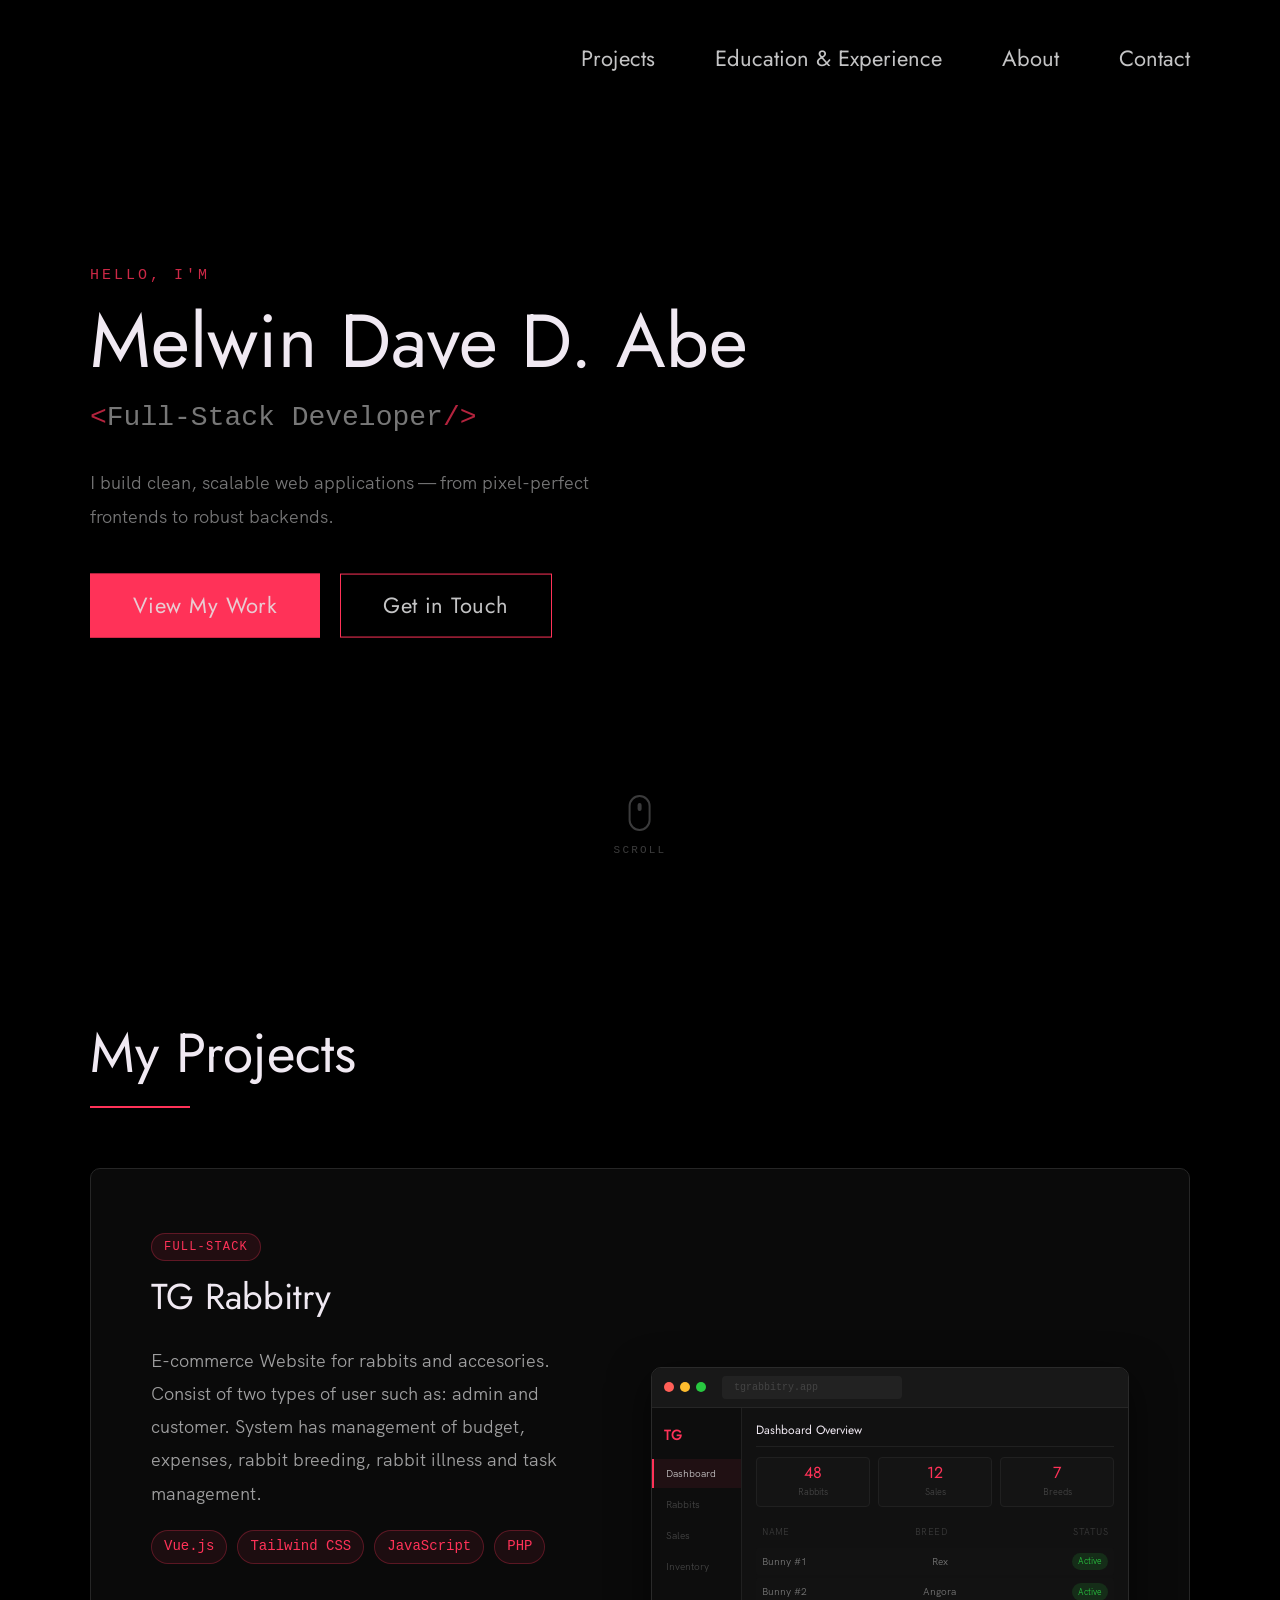
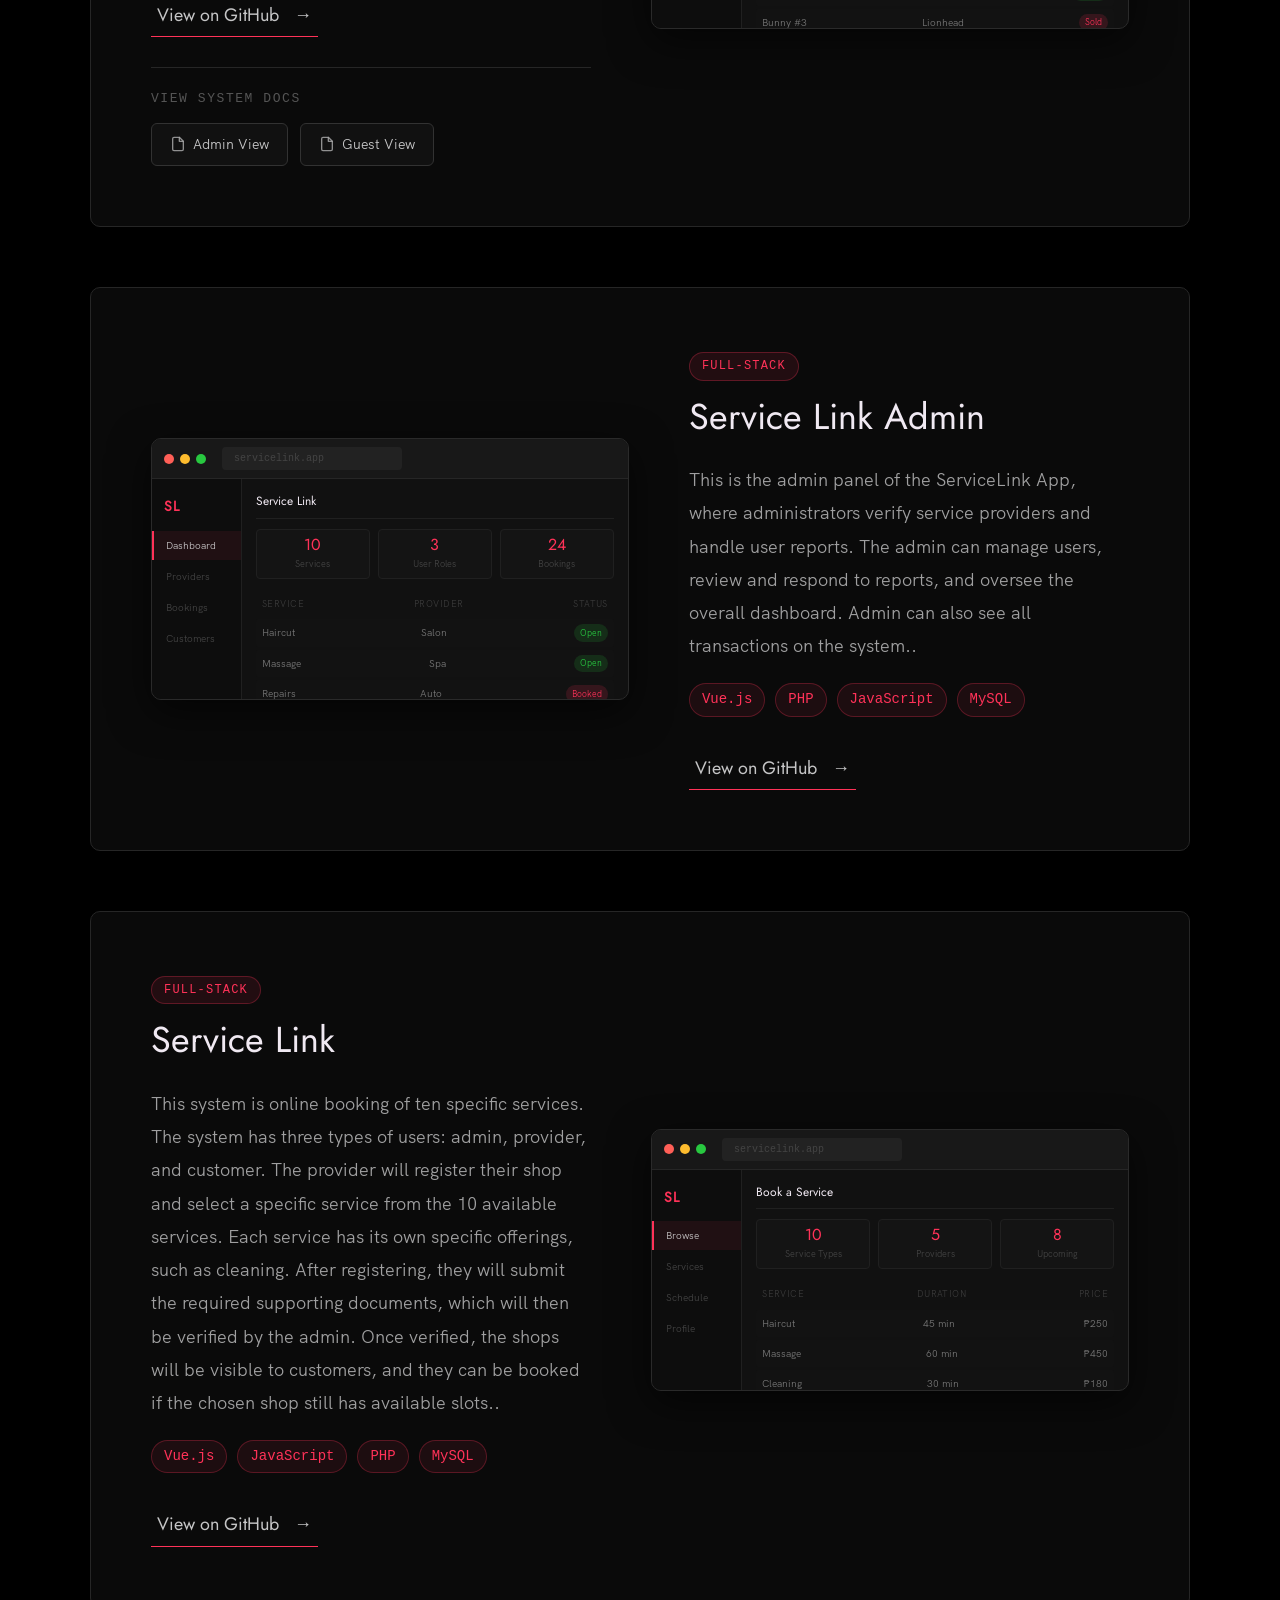
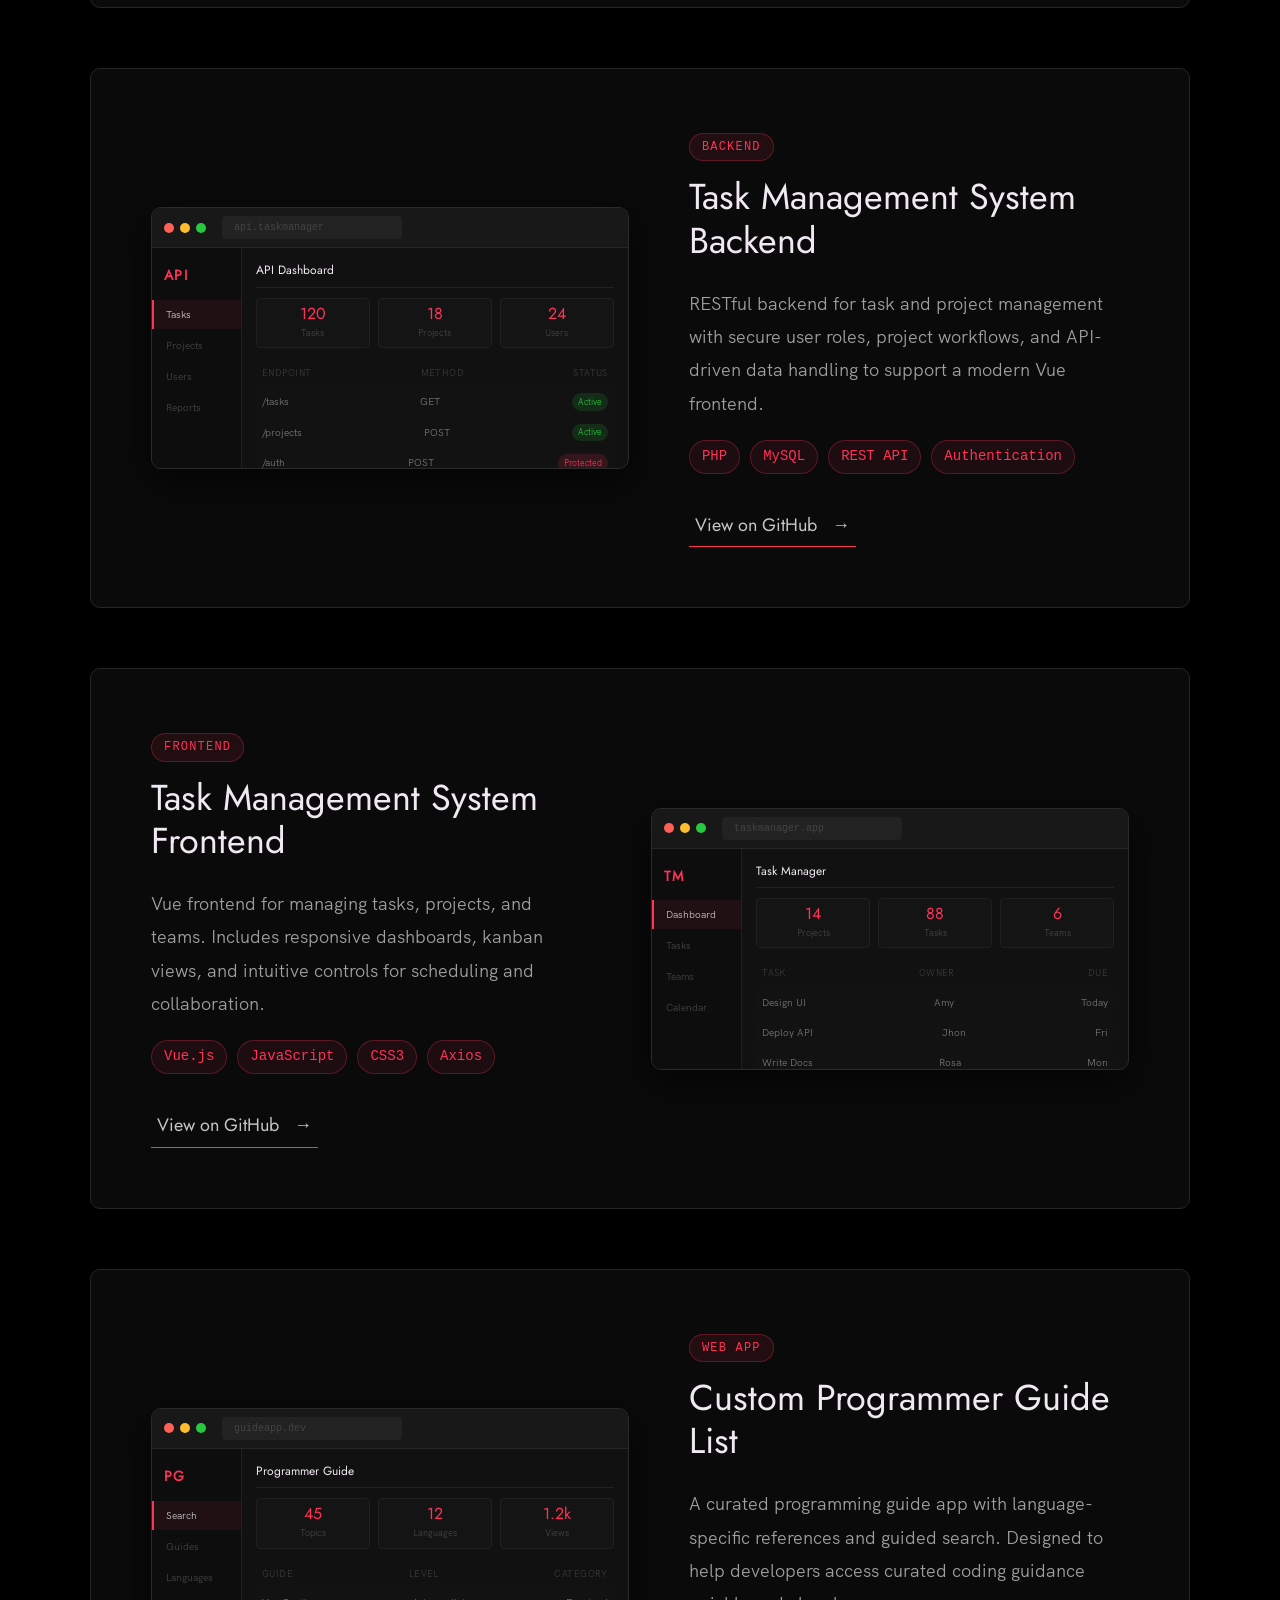
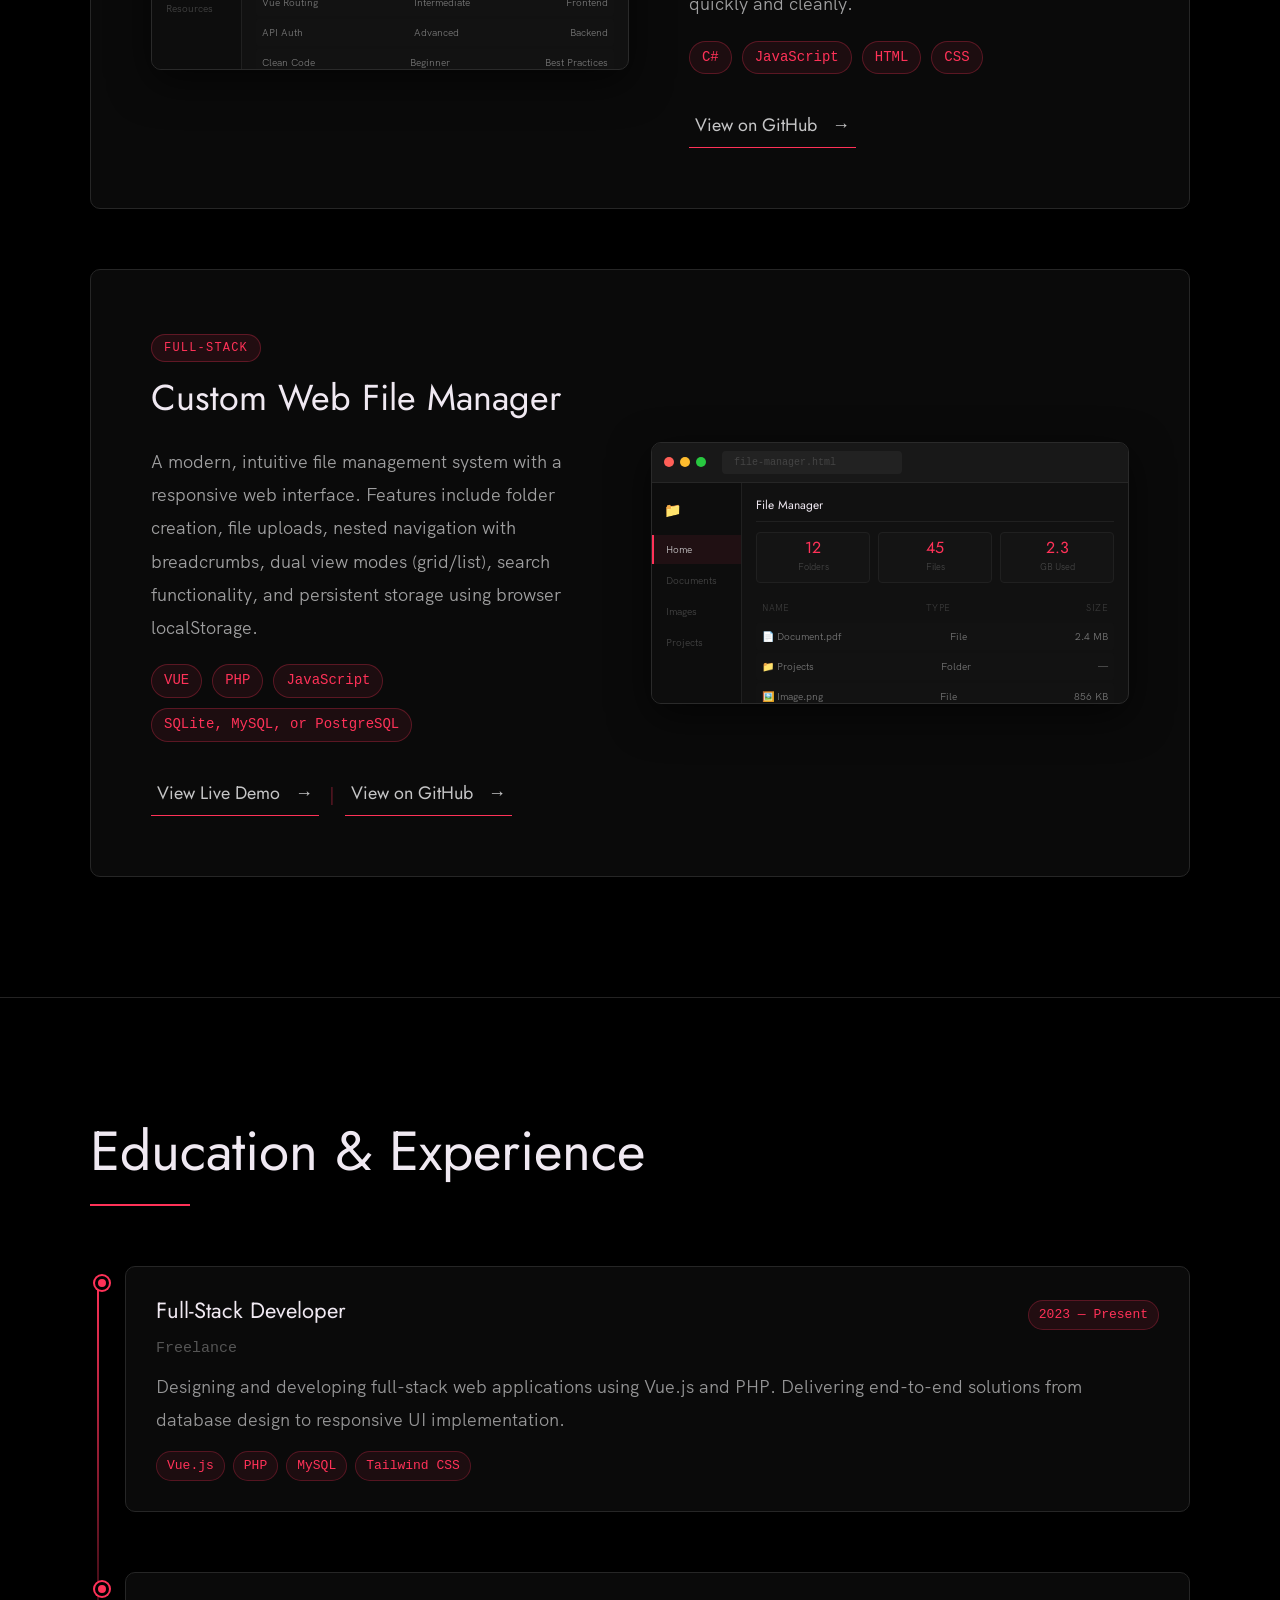
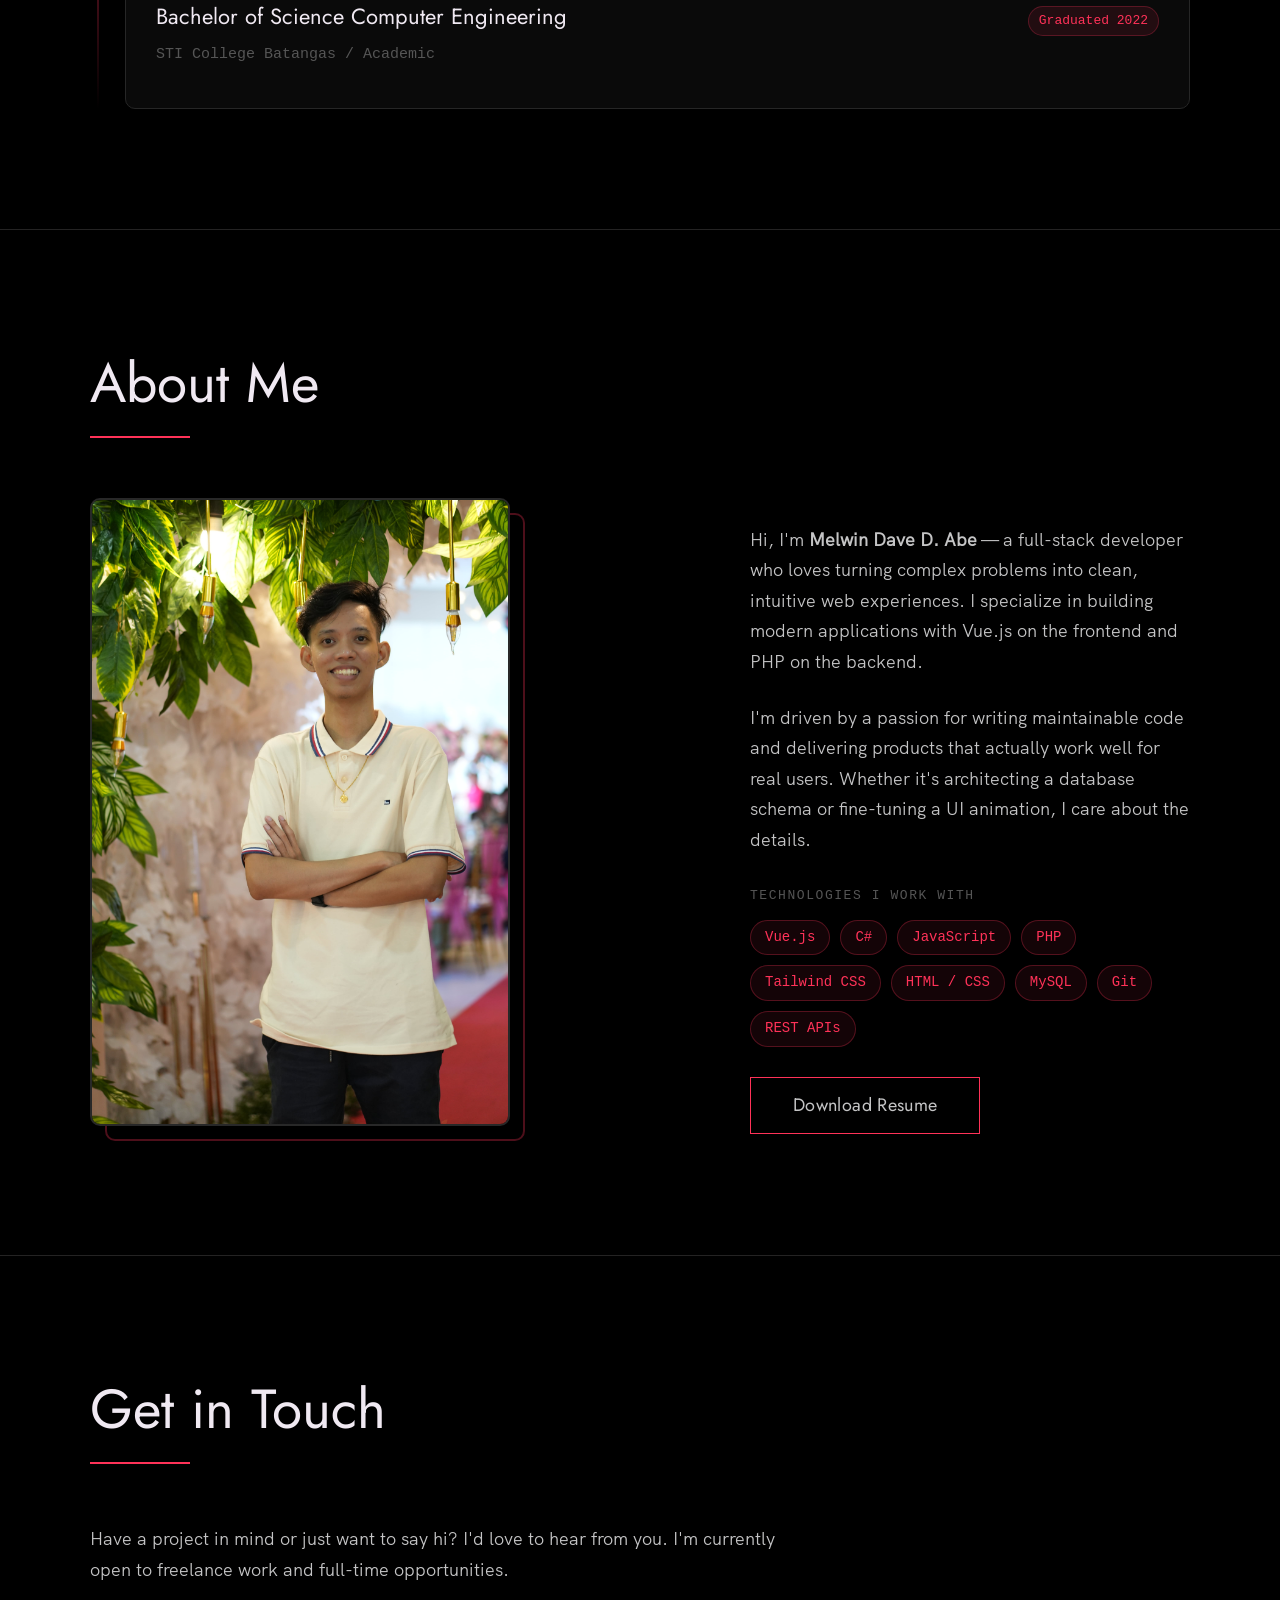
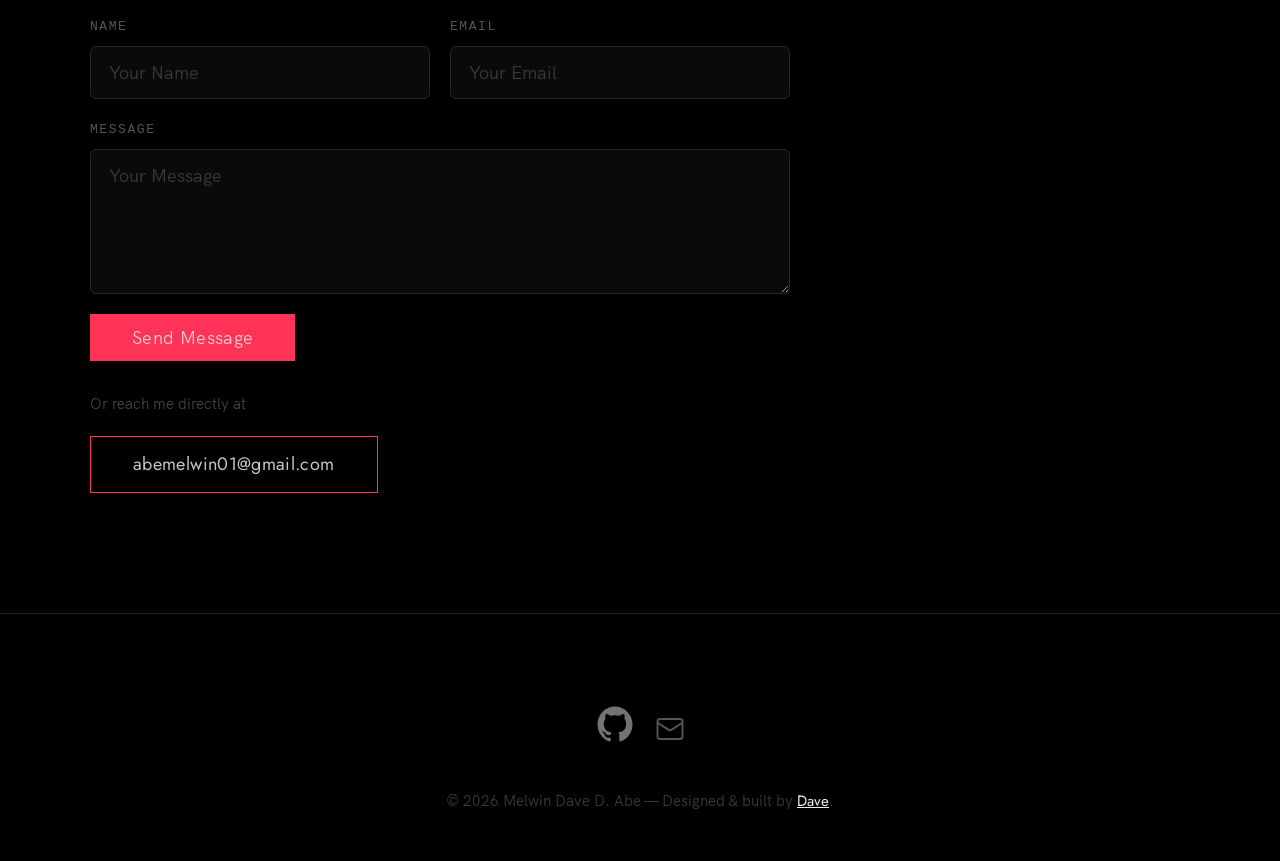
<file: index.html>
<!DOCTYPE html>
<html lang="en">

<head>
  <meta charset="UTF-8" />
  <meta name="viewport" content="width=device-width, initial-scale=1.0" />

  <title>Melwin Dave D. Abe | Full-Stack Developer</title>

  <meta name="description" content="Melwin Dave D. Abe — Full-stack developer specializing in Vue.js, PHP, and modern web technologies. Building clean, scalable web applications." />
  <meta name="keywords" content="Melwin Dave Abe, Full Stack Developer, Vue.js Developer, PHP Developer, Web Developer, JavaScript, Tailwind CSS" />

  <!-- Open Graph -->
  <meta property="og:type" content="website" />
  <meta property="og:title" content="Melwin Dave D. Abe | Full-Stack Developer" />
  <meta property="og:description" content="Full-stack developer specializing in Vue.js, PHP, and modern web technologies." />
  <meta property="og:image" content="./images/abe.jpg" />

  <!-- Twitter -->
  <meta property="twitter:card" content="summary_large_image" />
  <meta property="twitter:title" content="Melwin Dave D. Abe | Full-Stack Developer" />
  <meta property="twitter:description" content="Full-stack developer specializing in Vue.js, PHP, and modern web technologies." />

  <link rel="stylesheet" href="index.css" />
</head>

<body>

  <!-- ***** Header ***** -->

  <header class="header" role="banner" id="top">
    <canvas id="matrix-canvas"></canvas>

    <div class="row">
      <nav class="nav" role="navigation">
        <div class="nav__logo"></div>
        <ul class="nav__items">
          <li class="nav__item"><a href="#work"       class="nav__link">Projects</a></li>
          <li class="nav__item"><a href="#experience" class="nav__link">Education & Experience</a></li>
          <li class="nav__item"><a href="#about"      class="nav__link">About</a></li>
          <li class="nav__item"><a href="#contact"    class="nav__link">Contact</a></li>
        </ul>
      </nav>
    </div>

    <div class="header__text-box row">
      <div class="header__text">
        <p class="header__greeting">Hello, I'm</p>
        <h1 class="heading-primary">
          <span>Melwin Dave D. Abe</span>
        </h1>
        <p class="header__role"><span class="header__role-bracket">&lt;</span>Full-Stack Developer<span class="header__role-bracket">/&gt;</span></p>
        <p class="header__tagline">I build clean, scalable web applications — from pixel-perfect frontends to robust backends.</p>
        <div class="header__cta">
          <a href="#work"    class="btn btn--pink">View My Work</a>
          <a href="#contact" class="btn">Get in Touch</a>
        </div>
      </div>
    </div>

    <div class="header__scroll" aria-hidden="true">
      <div class="header__scroll-mouse"><div class="header__scroll-wheel"></div></div>
      <span class="header__scroll-label">Scroll</span>
    </div>
  </header>

  <main role="main">

    <!-- ***** Work ***** -->

    <section class="work" id="work">
      <div class="row">
        <h2>My Projects</h2>
        <div class="work__boxes">

          <!-- Project 1 -->
          <div class="work__box fade-in">
            <div class="work__text">
              <span class="work__tag">Full-Stack</span>
              <h3>TG Rabbitry</h3>
              <p class="work__desc">E-commerce Website for rabbits and accesories. Consist of two types of user such as: admin and customer. System has management of budget, expenses, rabbit breeding, rabbit illness and task management. </p>
              <ul class="work__list">
                <li>Vue.js</li>
                <li>Tailwind CSS</li>
                <li>JavaScript</li>
                <li>PHP</li>
              </ul>
              <div class="work__links">
                <a href="https://github.com/Grimxs/TGRabbitry" target="_blank" rel="noopener noreferrer" class="link__text">
                  View on GitHub <span>&rarr;</span>
                </a>
              </div>
              <div class="work__docs">
                <p class="work__docs-label">View System Docs</p>
                <div class="work__docs-btns">
                  <a href="Admin.pdf" target="_blank" rel="noopener noreferrer" class="work__doc-btn">
                    <svg xmlns="http://www.w3.org/2000/svg" width="16" height="16" viewBox="0 0 24 24" fill="none" stroke="currentColor" stroke-width="2" stroke-linecap="round" stroke-linejoin="round" aria-hidden="true"><path d="M14 2H6a2 2 0 0 0-2 2v16a2 2 0 0 0 2 2h12a2 2 0 0 0 2-2V8z"/><polyline points="14 2 14 8 20 8"/></svg>
                    Admin View
                  </a>
                  <a href="Guest Profiling.pdf" target="_blank" rel="noopener noreferrer" class="work__doc-btn">
                    <svg xmlns="http://www.w3.org/2000/svg" width="16" height="16" viewBox="0 0 24 24" fill="none" stroke="currentColor" stroke-width="2" stroke-linecap="round" stroke-linejoin="round" aria-hidden="true"><path d="M14 2H6a2 2 0 0 0-2 2v16a2 2 0 0 0 2 2h12a2 2 0 0 0 2-2V8z"/><polyline points="14 2 14 8 20 8"/></svg>
                    Guest View
                  </a>
                </div>
              </div>
            </div>
            <div class="work__image-box">
              <div class="mockup-browser">
                <div class="mockup-browser__bar">
                  <span class="mockup-browser__dot mockup-browser__dot--red"></span>
                  <span class="mockup-browser__dot mockup-browser__dot--yellow"></span>
                  <span class="mockup-browser__dot mockup-browser__dot--green"></span>
                  <div class="mockup-browser__url">tgrabbitry.app</div>
                </div>
                <div class="mockup-browser__screen">
                  <div class="mockup-sidebar">
                    <div class="mockup-sidebar__logo">TG</div>
                    <div class="mockup-sidebar__item mockup-sidebar__item--active">Dashboard</div>
                    <div class="mockup-sidebar__item">Rabbits</div>
                    <div class="mockup-sidebar__item">Sales</div>
                    <div class="mockup-sidebar__item">Inventory</div>
                  </div>
                  <div class="mockup-content">
                    <div class="mockup-content__header">Dashboard Overview</div>
                    <div class="mockup-stats">
                      <div class="mockup-stat"><div class="mockup-stat__num">48</div><div class="mockup-stat__label">Rabbits</div></div>
                      <div class="mockup-stat"><div class="mockup-stat__num">12</div><div class="mockup-stat__label">Sales</div></div>
                      <div class="mockup-stat"><div class="mockup-stat__num">7</div><div class="mockup-stat__label">Breeds</div></div>
                    </div>
                    <div class="mockup-table">
                      <div class="mockup-table__row mockup-table__row--head"><span>Name</span><span>Breed</span><span>Status</span></div>
                      <div class="mockup-table__row"><span>Bunny #1</span><span>Rex</span><span class="mockup-badge mockup-badge--green">Active</span></div>
                      <div class="mockup-table__row"><span>Bunny #2</span><span>Angora</span><span class="mockup-badge mockup-badge--green">Active</span></div>
                      <div class="mockup-table__row"><span>Bunny #3</span><span>Lionhead</span><span class="mockup-badge mockup-badge--pink">Sold</span></div>
                    </div>
                  </div>
                </div>
              </div>
            </div>
          </div>

          <!-- Project 2 -->
          <div class="work__box work__box--reverse fade-in">
            <div class="work__text">
              <span class="work__tag">Full-Stack</span>
              <h3>Service Link Admin</h3>
              <p class="work__desc">This is the admin panel of the ServiceLink App, where administrators verify service providers and handle user reports. The admin can manage users, review and respond to reports, and oversee the overall dashboard. Admin can also see all transactions on the system..</p>
              <ul class="work__list">
                <li>Vue.js</li>
                <li>PHP</li>
                <li>JavaScript</li>
                <li>MySQL</li>
              </ul>
              <div class="work__links">
                <a href="https://github.com/melwindaveabe/Service-Link-Admin-01" target="_blank" rel="noopener noreferrer" class="link__text">
                  View on GitHub <span>&rarr;</span>
                </a>
              </div>
            </div>
            <div class="work__image-box">
              <div class="mockup-browser">
                <div class="mockup-browser__bar">
                  <span class="mockup-browser__dot mockup-browser__dot--red"></span>
                  <span class="mockup-browser__dot mockup-browser__dot--yellow"></span>
                  <span class="mockup-browser__dot mockup-browser__dot--green"></span>
                  <div class="mockup-browser__url">servicelink.app</div>
                </div>
                <div class="mockup-browser__screen">
                  <div class="mockup-sidebar">
                    <div class="mockup-sidebar__logo">SL</div>
                    <div class="mockup-sidebar__item mockup-sidebar__item--active">Dashboard</div>
                    <div class="mockup-sidebar__item">Providers</div>
                    <div class="mockup-sidebar__item">Bookings</div>
                    <div class="mockup-sidebar__item">Customers</div>
                  </div>
                  <div class="mockup-content">
                    <div class="mockup-content__header">Service Link</div>
                    <div class="mockup-stats">
                      <div class="mockup-stat"><div class="mockup-stat__num">10</div><div class="mockup-stat__label">Services</div></div>
                      <div class="mockup-stat"><div class="mockup-stat__num">3</div><div class="mockup-stat__label">User Roles</div></div>
                      <div class="mockup-stat"><div class="mockup-stat__num">24</div><div class="mockup-stat__label">Bookings</div></div>
                    </div>
                    <div class="mockup-table">
                      <div class="mockup-table__row mockup-table__row--head"><span>Service</span><span>Provider</span><span>Status</span></div>
                      <div class="mockup-table__row"><span>Haircut</span><span>Salon</span><span class="mockup-badge mockup-badge--green">Open</span></div>
                      <div class="mockup-table__row"><span>Massage</span><span>Spa</span><span class="mockup-badge mockup-badge--green">Open</span></div>
                      <div class="mockup-table__row"><span>Repairs</span><span>Auto</span><span class="mockup-badge mockup-badge--pink">Booked</span></div>
                    </div>
                  </div>
                </div>
              </div>
            </div>
          </div>

          <!-- Project 3 -->
          <div class="work__box fade-in">
            <div class="work__text">
              <span class="work__tag">Full-Stack</span>
              <h3>Service Link</h3>
              <p class="work__desc">This system is online booking of ten specific services. The system has three types of users: admin, provider, and customer. The provider will register their shop and select a specific service from the 10 available services. Each service has its own specific offerings, such as cleaning. After registering, they will submit the required supporting documents, which will then be verified by the admin. Once verified, the shops will be visible to customers, and they can be booked if the chosen shop still has available slots..</p>
              <ul class="work__list">
                <li>Vue.js</li>
                <li>JavaScript</li>
                <li>PHP</li>
                <li>MySQL</li>
              </ul>
              <div class="work__links">
                <a href="https://github.com/melwindaveabe/servicelink" target="_blank" rel="noopener noreferrer" class="link__text">
                  View on GitHub <span>&rarr;</span>
                </a>
              </div>
            </div>
            <div class="work__image-box">
              <div class="mockup-browser">
                <div class="mockup-browser__bar">
                  <span class="mockup-browser__dot mockup-browser__dot--red"></span>
                  <span class="mockup-browser__dot mockup-browser__dot--yellow"></span>
                  <span class="mockup-browser__dot mockup-browser__dot--green"></span>
                  <div class="mockup-browser__url">servicelink.app</div>
                </div>
                <div class="mockup-browser__screen">
                  <div class="mockup-sidebar">
                    <div class="mockup-sidebar__logo">SL</div>
                    <div class="mockup-sidebar__item mockup-sidebar__item--active">Browse</div>
                    <div class="mockup-sidebar__item">Services</div>
                    <div class="mockup-sidebar__item">Schedule</div>
                    <div class="mockup-sidebar__item">Profile</div>
                  </div>
                  <div class="mockup-content">
                    <div class="mockup-content__header">Book a Service</div>
                    <div class="mockup-stats">
                      <div class="mockup-stat"><div class="mockup-stat__num">10</div><div class="mockup-stat__label">Service Types</div></div>
                      <div class="mockup-stat"><div class="mockup-stat__num">5</div><div class="mockup-stat__label">Providers</div></div>
                      <div class="mockup-stat"><div class="mockup-stat__num">8</div><div class="mockup-stat__label">Upcoming</div></div>
                    </div>
                    <div class="mockup-table">
                      <div class="mockup-table__row mockup-table__row--head"><span>Service</span><span>Duration</span><span>Price</span></div>
                      <div class="mockup-table__row"><span>Haircut</span><span>45 min</span><span>₱250</span></div>
                      <div class="mockup-table__row"><span>Massage</span><span>60 min</span><span>₱450</span></div>
                      <div class="mockup-table__row"><span>Cleaning</span><span>30 min</span><span>₱180</span></div>
                    </div>
                  </div>
                </div>
              </div>
            </div>
          </div>

          <div class="work__box work__box--reverse fade-in">
            <div class="work__text">
              <span class="work__tag">Backend</span>
              <h3>Task Management System Backend</h3>
              <p class="work__desc">RESTful backend for task and project management with secure user roles, project workflows, and API-driven data handling to support a modern Vue frontend.</p>
              <ul class="work__list">
                <li>PHP</li>
                <li>MySQL</li>
                <li>REST API</li>
                <li>Authentication</li>
              </ul>
              <div class="work__links">
                <a href="https://github.com/melwindaveabe/task-management-system-backend" target="_blank" rel="noopener noreferrer" class="link__text">
                  View on GitHub <span>&rarr;</span>
                </a>
              </div>
            </div>
            <div class="work__image-box">
              <div class="mockup-browser">
                <div class="mockup-browser__bar">
                  <span class="mockup-browser__dot mockup-browser__dot--red"></span>
                  <span class="mockup-browser__dot mockup-browser__dot--yellow"></span>
                  <span class="mockup-browser__dot mockup-browser__dot--green"></span>
                  <div class="mockup-browser__url">api.taskmanager</div>
                </div>
                <div class="mockup-browser__screen">
                  <div class="mockup-sidebar">
                    <div class="mockup-sidebar__logo">API</div>
                    <div class="mockup-sidebar__item mockup-sidebar__item--active">Tasks</div>
                    <div class="mockup-sidebar__item">Projects</div>
                    <div class="mockup-sidebar__item">Users</div>
                    <div class="mockup-sidebar__item">Reports</div>
                  </div>
                  <div class="mockup-content">
                    <div class="mockup-content__header">API Dashboard</div>
                    <div class="mockup-stats">
                      <div class="mockup-stat"><div class="mockup-stat__num">120</div><div class="mockup-stat__label">Tasks</div></div>
                      <div class="mockup-stat"><div class="mockup-stat__num">18</div><div class="mockup-stat__label">Projects</div></div>
                      <div class="mockup-stat"><div class="mockup-stat__num">24</div><div class="mockup-stat__label">Users</div></div>
                    </div>
                    <div class="mockup-table">
                      <div class="mockup-table__row mockup-table__row--head"><span>Endpoint</span><span>Method</span><span>Status</span></div>
                      <div class="mockup-table__row"><span>/tasks</span><span>GET</span><span class="mockup-badge mockup-badge--green">Active</span></div>
                      <div class="mockup-table__row"><span>/projects</span><span>POST</span><span class="mockup-badge mockup-badge--green">Active</span></div>
                      <div class="mockup-table__row"><span>/auth</span><span>POST</span><span class="mockup-badge mockup-badge--pink">Protected</span></div>
                    </div>
                  </div>
                </div>
              </div>
            </div>
          </div>

          <div class="work__box fade-in">
            <div class="work__text">
              <span class="work__tag">Frontend</span>
              <h3>Task Management System Frontend</h3>
              <p class="work__desc">Vue frontend for managing tasks, projects, and teams. Includes responsive dashboards, kanban views, and intuitive controls for scheduling and collaboration.</p>
              <ul class="work__list">
                <li>Vue.js</li>
                <li>JavaScript</li>
                <li>CSS3</li>
                <li>Axios</li>
              </ul>
              <div class="work__links">
                <a href="https://github.com/melwindaveabe/task-management-system-frontend" target="_blank" rel="noopener noreferrer" class="link__text">
                  View on GitHub <span>&rarr;</span>
                </a>
              </div>
            </div>
            <div class="work__image-box">
              <div class="mockup-browser">
                <div class="mockup-browser__bar">
                  <span class="mockup-browser__dot mockup-browser__dot--red"></span>
                  <span class="mockup-browser__dot mockup-browser__dot--yellow"></span>
                  <span class="mockup-browser__dot mockup-browser__dot--green"></span>
                  <div class="mockup-browser__url">taskmanager.app</div>
                </div>
                <div class="mockup-browser__screen">
                  <div class="mockup-sidebar">
                    <div class="mockup-sidebar__logo">TM</div>
                    <div class="mockup-sidebar__item mockup-sidebar__item--active">Dashboard</div>
                    <div class="mockup-sidebar__item">Tasks</div>
                    <div class="mockup-sidebar__item">Teams</div>
                    <div class="mockup-sidebar__item">Calendar</div>
                  </div>
                  <div class="mockup-content">
                    <div class="mockup-content__header">Task Manager</div>
                    <div class="mockup-stats">
                      <div class="mockup-stat"><div class="mockup-stat__num">14</div><div class="mockup-stat__label">Projects</div></div>
                      <div class="mockup-stat"><div class="mockup-stat__num">88</div><div class="mockup-stat__label">Tasks</div></div>
                      <div class="mockup-stat"><div class="mockup-stat__num">6</div><div class="mockup-stat__label">Teams</div></div>
                    </div>
                    <div class="mockup-table">
                      <div class="mockup-table__row mockup-table__row--head"><span>Task</span><span>Owner</span><span>Due</span></div>
                      <div class="mockup-table__row"><span>Design UI</span><span>Amy</span><span>Today</span></div>
                      <div class="mockup-table__row"><span>Deploy API</span><span>Jhon</span><span>Fri</span></div>
                      <div class="mockup-table__row"><span>Write Docs</span><span>Rosa</span><span>Mon</span></div>
                    </div>
                  </div>
                </div>
              </div>
            </div>
          </div>

          <div class="work__box work__box--reverse fade-in">
            <div class="work__text">
              <span class="work__tag">Web App</span>
              <h3>Custom Programmer Guide List</h3>
              <p class="work__desc">A curated programming guide app with language-specific references and guided search. Designed to help developers access curated coding guidance quickly and cleanly.</p>
              <ul class="work__list">
                <li>C#</li>
                <li>JavaScript</li>
                <li>HTML</li>
                <li>CSS</li>
              </ul>
              <div class="work__links">
                <a href="https://github.com/melwindaveabe/custom-programmer-guide-list" target="_blank" rel="noopener noreferrer" class="link__text">
                  View on GitHub <span>&rarr;</span>
                </a>
              </div>
            </div>
            <div class="work__image-box">
              <div class="mockup-browser">
                <div class="mockup-browser__bar">
                  <span class="mockup-browser__dot mockup-browser__dot--red"></span>
                  <span class="mockup-browser__dot mockup-browser__dot--yellow"></span>
                  <span class="mockup-browser__dot mockup-browser__dot--green"></span>
                  <div class="mockup-browser__url">guideapp.dev</div>
                </div>
                <div class="mockup-browser__screen">
                  <div class="mockup-sidebar">
                    <div class="mockup-sidebar__logo">PG</div>
                    <div class="mockup-sidebar__item mockup-sidebar__item--active">Search</div>
                    <div class="mockup-sidebar__item">Guides</div>
                    <div class="mockup-sidebar__item">Languages</div>
                    <div class="mockup-sidebar__item">Resources</div>
                  </div>
                  <div class="mockup-content">
                    <div class="mockup-content__header">Programmer Guide</div>
                    <div class="mockup-stats">
                      <div class="mockup-stat"><div class="mockup-stat__num">45</div><div class="mockup-stat__label">Topics</div></div>
                      <div class="mockup-stat"><div class="mockup-stat__num">12</div><div class="mockup-stat__label">Languages</div></div>
                      <div class="mockup-stat"><div class="mockup-stat__num">1.2k</div><div class="mockup-stat__label">Views</div></div>
                    </div>
                    <div class="mockup-table">
                      <div class="mockup-table__row mockup-table__row--head"><span>Guide</span><span>Level</span><span>Category</span></div>
                      <div class="mockup-table__row"><span>Vue Routing</span><span>Intermediate</span><span>Frontend</span></div>
                      <div class="mockup-table__row"><span>API Auth</span><span>Advanced</span><span>Backend</span></div>
                      <div class="mockup-table__row"><span>Clean Code</span><span>Beginner</span><span>Best Practices</span></div>
                    </div>
                  </div>
                </div>
              </div>
            </div>
          </div>

          <!-- Project 4 -->
          <div class="work__box fade-in">
            <div class="work__text">
              <span class="work__tag">Full-Stack</span>
              <h3>Custom Web File Manager</h3>
              <p class="work__desc">A modern, intuitive file management system with a responsive web interface. Features include folder creation, file uploads, nested navigation with breadcrumbs, dual view modes (grid/list), search functionality, and persistent storage using browser localStorage.</p>
              <ul class="work__list">
                <li>VUE</li>
                <li>PHP</li>
                <li>JavaScript</li>
                <li>SQLite, MySQL, or PostgreSQL</li>
              </ul>
              <div class="work__links">
                <a href="file-manager.html" target="_blank" rel="noopener noreferrer" class="link__text">
                  View Live Demo <span>&rarr;</span>
                </a>
                <span class="work__links-separator">|</span>
                <a href="https://github.com/melwindaveabe/custom-web-file-manager" target="_blank" rel="noopener noreferrer" class="link__text">
                  View on GitHub <span>&rarr;</span>
                </a>
              </div>
            </div>
            <div class="work__image-box">
              <div class="mockup-browser">
                <div class="mockup-browser__bar">
                  <span class="mockup-browser__dot mockup-browser__dot--red"></span>
                  <span class="mockup-browser__dot mockup-browser__dot--yellow"></span>
                  <span class="mockup-browser__dot mockup-browser__dot--green"></span>
                  <div class="mockup-browser__url">file-manager.html</div>
                </div>
                <div class="mockup-browser__screen">
                  <div class="mockup-sidebar">
                    <div class="mockup-sidebar__logo">📁</div>
                    <div class="mockup-sidebar__item mockup-sidebar__item--active">Home</div>
                    <div class="mockup-sidebar__item">Documents</div>
                    <div class="mockup-sidebar__item">Images</div>
                    <div class="mockup-sidebar__item">Projects</div>
                  </div>
                  <div class="mockup-content">
                    <div class="mockup-content__header">File Manager</div>
                    <div class="mockup-stats">
                      <div class="mockup-stat"><div class="mockup-stat__num">12</div><div class="mockup-stat__label">Folders</div></div>
                      <div class="mockup-stat"><div class="mockup-stat__num">45</div><div class="mockup-stat__label">Files</div></div>
                      <div class="mockup-stat"><div class="mockup-stat__num">2.3</div><div class="mockup-stat__label">GB Used</div></div>
                    </div>
                    <div class="mockup-table">
                      <div class="mockup-table__row mockup-table__row--head"><span>Name</span><span>Type</span><span>Size</span></div>
                      <div class="mockup-table__row"><span>📄 Document.pdf</span><span>File</span><span>2.4 MB</span></div>
                      <div class="mockup-table__row"><span>📁 Projects</span><span>Folder</span><span>—</span></div>
                      <div class="mockup-table__row"><span>🖼️ Image.png</span><span>File</span><span>856 KB</span></div>
                    </div>
                  </div>
                </div>
              </div>
            </div>
          </div>

        </div>
      </div>
    </section>

    <!-- ***** Experience ***** -->

    <section class="experience" id="experience">
      <div class="row">
        <h2>Education & Experience</h2>
        <div class="timeline">

          <div class="timeline__item fade-in">
            <div class="timeline__dot"></div>
            <div class="timeline__content">
              <div class="timeline__header">
                <h3 class="timeline__role">Full-Stack Developer</h3>
                <span class="timeline__period">2023 — Present</span>
              </div>
              <p class="timeline__company">Freelance</p>
              <p class="timeline__desc">Designing and developing full-stack web applications using Vue.js and PHP. Delivering end-to-end solutions from database design to responsive UI implementation.</p>
              <ul class="timeline__tags">
                <li>Vue.js</li><li>PHP</li><li>MySQL</li><li>Tailwind CSS</li>
              </ul>
            </div>
          </div>

          <div class="timeline__item fade-in">
            <div class="timeline__dot"></div>
            <div class="timeline__content">
              <div class="timeline__header">
                <h3 class="timeline__role">Bachelor of Science Computer Engineering</h3>
                <span class="timeline__period">Graduated 2022</span>
              </div>
              <p class="timeline__company">STI College Batangas / Academic</p>
              <!-- <p class="timeline__desc">Project leader</p> -->
              <ul class="timeline__tags">
                <!-- <li>Algorithms</li><li>OOP</li><li>Web Dev</li><li>Git</li> -->
              </ul>
            </div>
          </div>

        </div>
      </div>
    </section>

    <!-- ***** About ***** -->

    <section class="about" id="about">
      <div class="row">
        <h2>About Me</h2>
        <div class="about__content fade-in">
          <div class="about__text">
            <p>
              Hi, I'm <strong>Melwin Dave D. Abe</strong> — a full-stack developer who loves turning complex problems into clean, intuitive web experiences. I specialize in building modern applications with Vue.js on the frontend and PHP on the backend.
            </p>
            <p>
              I'm driven by a passion for writing maintainable code and delivering products that actually work well for real users. Whether it's architecting a database schema or fine-tuning a UI animation, I care about the details.
            </p>

            <!-- <div class="about__stats">
              <div class="about__stat">
                <span class="about__stat-num" data-target="2">0</span><span class="about__stat-plus">+</span>
                <span class="about__stat-label">Years Coding</span>
              </div>
              <div class="about__stat">
                <span class="about__stat-num" data-target="5">0</span><span class="about__stat-plus">+</span>
                <span class="about__stat-label">Projects Built</span>
              </div>
              <div class="about__stat">
                <span class="about__stat-num" data-target="3">0</span><span class="about__stat-plus">+</span>
                <span class="about__stat-label">Tech Stacks</span>
              </div>
            </div> -->

            <p class="about__skills-label">Technologies I work with</p>
            <div class="about__skills">
              <span class="skill-tag">Vue.js</span>
               <span class="skill-tag">C#</span>
              <span class="skill-tag">JavaScript</span>
              <span class="skill-tag">PHP</span>
              <span class="skill-tag">Tailwind CSS</span>
              <span class="skill-tag">HTML / CSS</span>
              <span class="skill-tag">MySQL</span>
              <span class="skill-tag">Git</span>
              <span class="skill-tag">REST APIs</span>
            </div>
            <a href="ABE_MELWIN DAVE_RESUME.pdf" class="btn" target="_blank" rel="noopener noreferrer">Download Resume</a>
          </div>

          <div class="about__photo-container">
            <div class="about__photo-frame">
              <img class="about__photo" src="./images/abe.jpg" alt="Melwin Dave D. Abe" />
            </div>
          </div>
        </div>
      </div>
    </section>

  </main>

  <!-- ***** Contact ***** -->

  <section class="contact" id="contact">
    <div class="row">
      <h2>Get in Touch</h2>
      <div class="contact__info fade-in">
        <p>
          Have a project in mind or just want to say hi? I'd love to hear from you. I'm currently open to freelance work and full-time opportunities.
        </p>
        <form
          class="contact__form"
          action="https://formspree.io/f/YOUR_FORM_ID"
          method="POST"
          onsubmit="handleFormSubmit(event)"
        >
          <div class="contact__form-group">
            <div class="contact__field">
              <label class="contact__label" for="c-name">Name</label>
              <input id="c-name" type="text" name="name" class="contact__input" placeholder="Your Name" required />
            </div>
            <div class="contact__field">
              <label class="contact__label" for="c-email">Email</label>
              <input id="c-email" type="email" name="email" class="contact__input" placeholder="Your Email" required />
            </div>
          </div>
          <div class="contact__field">
            <label class="contact__label" for="c-message">Message</label>
            <textarea id="c-message" name="message" class="contact__input contact__textarea" placeholder="Your Message" rows="5" required></textarea>
          </div>
          <button type="submit" class="btn btn--pink contact__submit">Send Message</button>
        </form>
        <p class="contact__or">Or reach me directly at</p>
        <a href="mailto:abemelwin01@gmail.com" class="btn">abemelwin01@gmail.com</a>
      </div>
    </div>
  </section>

  <!-- ***** Footer ***** -->

  <footer role="contentinfo" class="footer">
    <div class="row">
      <ul class="footer__social-links">
        <li class="footer__social-link-item">
          <a href="https://github.com/melwindaveabe" title="GitHub Profile" target="_blank" rel="noopener noreferrer">
            <img src="./images/github.svg" class="footer__social-image" alt="Github">
          </a>
        </li>
        <li class="footer__social-link-item">
          <a href="mailto:abemelwin01@gmail.com" title="Send Email" class="footer__email-link">
            <svg xmlns="http://www.w3.org/2000/svg" width="30" height="30" viewBox="0 0 24 24" fill="none" stroke="currentColor" stroke-width="1.5" stroke-linecap="round" stroke-linejoin="round" aria-hidden="true">
              <rect width="20" height="16" x="2" y="4" rx="2"/>
              <path d="m22 7-8.97 5.7a1.94 1.94 0 0 1-2.06 0L2 7"/>
            </svg>
          </a>
        </li>
      </ul>
      <p class="footer__copy">
        &copy; <span id="footer-year"></span> Melwin Dave D. Abe &mdash; Designed &amp; built by
        <a href="https://github.com/melwindaveabe" class="link">Dave</a>.
      </p>
    </div>
  </footer>

  <a href="#top" class="back-to-top" title="Back to Top">
    <img src="./images/arrow-up.svg" alt="Back to Top" class="back-to-top__image"/>
  </a>

  <script src="./index.js"></script>
</body>

</html>
</file>
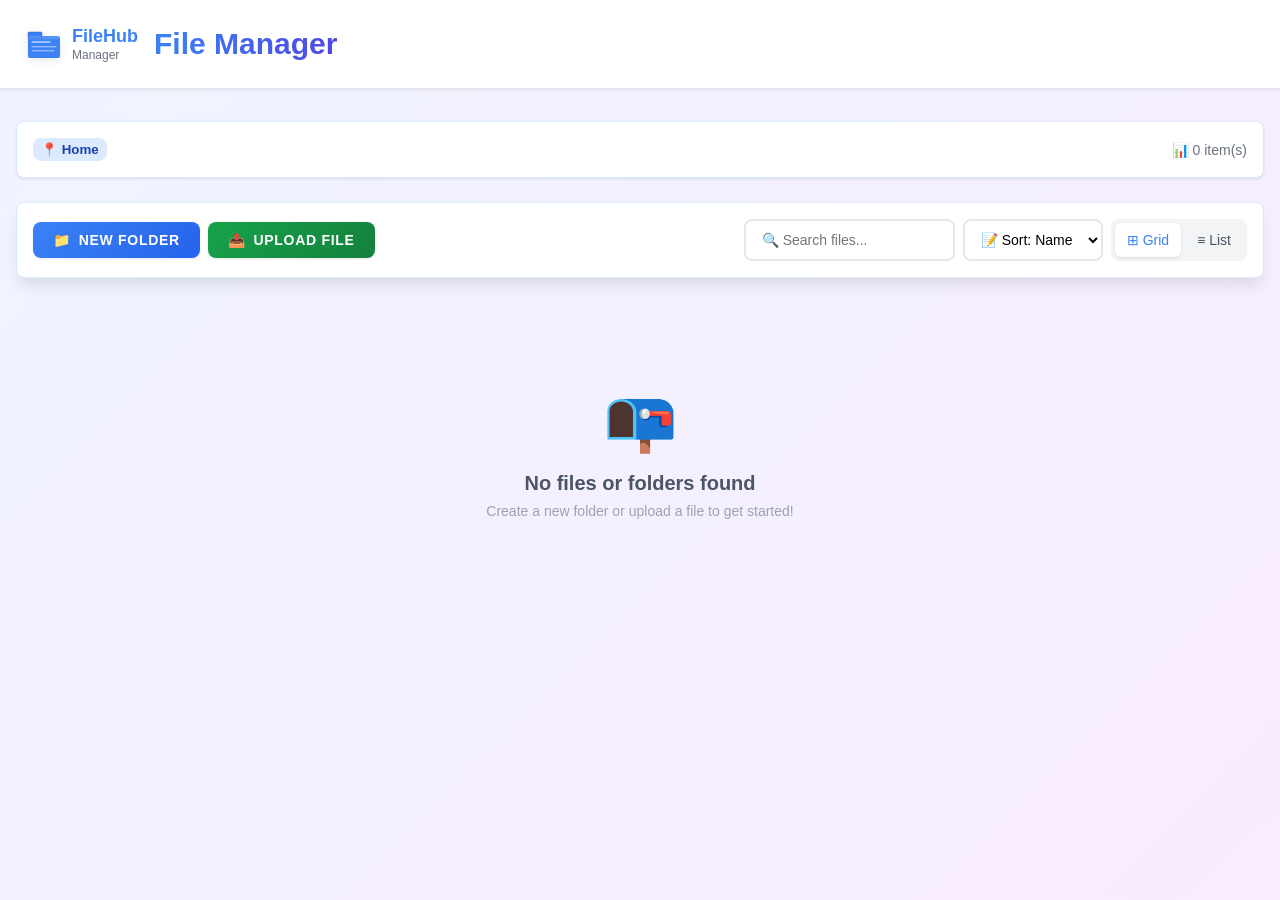
<file: file-manager.html>
<!DOCTYPE html>
<html lang="en">
<head>
    <meta charset="UTF-8">
    <meta name="viewport" content="width=device-width, initial-scale=1.0">
    <title>File Manager - Melwin Dave D. Abe</title>
    <link rel="stylesheet" href="file-manager.css">
</head>
<body>
    <div id="app" class="file-manager-container">
        <!-- Header -->
        <header class="fm-header">
            <div class="fm-header-content">
                <div class="fm-logo">
                    <svg viewBox="0 0 100 100" xmlns="http://www.w3.org/2000/svg" class="fm-logo-svg">
                        <rect x="10" y="30" width="80" height="55" rx="5" fill="#3B82F6" />
                        <rect x="10" y="20" width="35" height="15" rx="3" fill="#3B82F6" />
                        <rect x="10" y="20" width="35" height="15" rx="3" fill="none" stroke="#1E40AF" stroke-width="1" />
                        <line x1="20" y1="45" x2="65" y2="45" stroke="white" stroke-width="3" stroke-linecap="round" />
                        <line x1="20" y1="57" x2="80" y2="57" stroke="white" stroke-width="2" stroke-linecap="round" opacity="0.8" />
                        <line x1="20" y1="67" x2="75" y2="67" stroke="white" stroke-width="2" stroke-linecap="round" opacity="0.8" />
                        <rect x="10" y="30" width="80" height="8" rx="5" fill="white" opacity="0.15" />
                    </svg>
                    <div>
                        <div class="fm-logo-text">FileHub</div>
                        <div class="fm-logo-subtext">Manager</div>
                    </div>
                </div>
                <h1 class="fm-title">File Manager</h1>
            </div>
        </header>

        <!-- Main Content -->
        <main class="fm-main">
            <!-- Breadcrumb & Counter -->
            <div class="fm-breadcrumb-section">
                <div class="fm-breadcrumbs" id="breadcrumbs"></div>
                <span class="fm-counter" id="fileCounter">📊 0 item(s)</span>
            </div>

            <!-- Toolbar -->
            <div class="fm-toolbar">
                <div class="fm-toolbar-actions">
                    <button id="newFolderBtn" class="fm-btn fm-btn-primary" title="Create new folder">
                        <span>📁</span> New Folder
                    </button>
                    <label class="fm-btn fm-btn-success" title="Upload file">
                        <span>📤</span> Upload File
                        <input type="file" id="fileInput" class="fm-hidden-input" />
                    </label>
                </div>

                <div class="fm-toolbar-controls">
                    <input 
                        type="text" 
                        id="searchInput" 
                        class="fm-search-input" 
                        placeholder="🔍 Search files..."
                    />
                    <select id="sortBy" class="fm-select">
                        <option value="name">📝 Sort: Name</option>
                        <option value="type">🔤 Sort: Type</option>
                    </select>
                    <div class="fm-view-toggle">
                        <button id="gridViewBtn" class="fm-view-btn fm-view-btn-active" data-view="grid" title="Grid view">⊞ Grid</button>
                        <button id="listViewBtn" class="fm-view-btn" data-view="list" title="List view">≡ List</button>
                    </div>
                </div>
            </div>

            <!-- New Folder Input -->
            <div id="newFolderInput" class="fm-new-folder fm-hidden">
                <p class="fm-new-folder-label">✨ Create New Folder</p>
                <div class="fm-new-folder-controls">
                    <input 
                        type="text" 
                        id="newFolderName" 
                        class="fm-input" 
                        placeholder="Enter folder name..."
                    />
                    <button id="createFolderBtn" class="fm-btn fm-btn-primary">✓ Create</button>
                    <button id="cancelFolderBtn" class="fm-btn fm-btn-secondary">✕ Cancel</button>
                </div>
            </div>

            <!-- Files Grid View -->
            <div id="gridView" class="fm-grid">
                <div id="filesGrid" class="fm-grid-content"></div>
                <div id="emptyState" class="fm-empty-state fm-hidden">
                    <div class="fm-empty-icon">📭</div>
                    <p class="fm-empty-title">No files or folders found</p>
                    <p class="fm-empty-subtitle">Create a new folder or upload a file to get started!</p>
                </div>
            </div>

            <!-- Files List View -->
            <div id="listView" class="fm-list fm-hidden">
                <div id="filesList" class="fm-list-content"></div>
                <div id="emptyStateList" class="fm-empty-state fm-hidden">
                    <div class="fm-empty-icon">📭</div>
                    <p class="fm-empty-title">No files or folders found</p>
                    <p class="fm-empty-subtitle">Create a new folder or upload a file to get started!</p>
                </div>
            </div>
        </main>
    </div>

    <script src="file-manager.js"></script>
</body>
</html>
</file>
<file: index.css>
/* --------------------------------------- */
/* ----- Basic Setup ----- */
/* --------------------------------------- */

@font-face {
    font-family: 'Hk Grotesk';
    font-style: normal;
    font-weight: 400;
    src: url('./fonts/HKGrotesk-Regular.woff') format('woff');
}

@font-face {
    font-family: 'Jost';
    font-style: normal;
    font-weight: 400;
    src: url('./fonts/Jost-Regular.ttf') format('truetype');
}

* { margin: 0; padding: 0; box-sizing: inherit; }

:root {
    --font-size-small:    1.8rem;
    --font-size-normal:   2.2rem;
    --font-size-medium:   2.8rem;
    --font-size-medium-1: 3.6rem;
    --font-size-large:    5.5rem;
    --font-size-huge:     7.5rem;
    --font-stack: 'Hk Grotesk', sans-serif;

    --line-height-normal: 1.7;
    --line-height-small:  1.2;

    --black:   #000;
    --pink:    #ff3258;
    --white:   #f0e9f2;
    --white-1: #e5e5e6da;

    --container-max-width:    1180px;
    --container-normal-width: 800px;
    --container-medium-width: 700px;
    --container-small-width:  500px;

    --gutter-huge:    12rem;
    --gutter-medium:  6rem;
    --gutter-normal:  3rem;
    --gutter-small-1: 2.5rem;
    --gutter-small:   2rem;

    --border-light: 1px solid rgb(36, 35, 35);
    --radius: 10px;
    --transition: 0.3s ease;
}

html {
    font-size: 62.5%;
    box-sizing: border-box;
    scroll-behavior: smooth;
}

@media(max-width: 1000px) { html { font-size: 52%; } }

body {
    font-size: var(--font-size-small);
    font-family: var(--font-stack);
    font-weight: 400;
    color: var(--white-1);
    line-height: var(--line-height-normal);
    background: var(--black);
    overflow-x: hidden;
}

.row { max-width: var(--container-max-width); margin: 0 auto; }

@media(max-width: 1340px) { .row { max-width: 1100px; } }
@media(max-width: 1240px) { .row { padding: 0 var(--gutter-medium); } }
@media(max-width: 600px)  { .row { padding: 0 var(--gutter-normal); } }

section { padding: var(--gutter-huge) 0; border-bottom: var(--border-light); }

img { object-fit: contain; max-width: 100%; }

/* --------------------------------------- */
/* ----- Headlines and Paragraphs ----- */
/* --------------------------------------- */

h1, h2, h3 {
    font-family: 'Jost', sans-serif;
    font-weight: 400;
    line-height: var(--line-height-small);
    color: var(--white);
}

.heading-primary {
    line-height: 1;
    font-size: var(--font-size-huge);
    font-weight: 400;
}

@media(max-width: 900px) { .heading-primary { font-size: 6.5rem; } }

h2 { font-size: var(--font-size-large); margin-bottom: var(--gutter-medium); }

h2::after {
    content: '';
    display: block;
    height: 2px;
    width: 10rem;
    background: var(--pink);
    margin: var(--gutter-small) 0;
}

h3 { font-size: var(--font-size-medium-1); margin-bottom: var(--gutter-small); }

@media(max-width: 500px) {
    .heading-primary { font-size: var(--font-size-large); }
    h2 { font-size: var(--font-size-medium-1); }
    h3 { font-size: var(--font-size-medium); }
}

p { margin: var(--gutter-small-1) 0; }

@media(max-width: 900px) { p { max-width: var(--container-small-width); } }

/* --------------------------------------- */
/* ----- Buttons and Links ----- */
/* --------------------------------------- */

a {
    color: var(--white);
    font-weight: 400;
    font-family: 'Jost', sans-serif;
    transition: all .2s;
    outline: 2px solid transparent;
}

::-moz-focus-inner { border: 0; }

button:focus, a:focus { outline: 2px solid var(--pink); }

body:not(.user-is-tabbing) button:focus,
body:not(.user-is-tabbing) a:focus { outline: none; }

.link:hover { color: var(--pink); }

.btn {
    position: relative;
    display: inline-block;
    padding: 1.2rem 4.2rem;
    text-decoration: none;
    color: inherit;
    border: 1px solid var(--pink);
    font-weight: 400;
    letter-spacing: 0.02em;
}

.btn:focus { outline: none; }

.btn::after {
    content: '';
    display: block;
    position: absolute;
    top: 0; left: 0; right: 100%;
    background: var(--white);
    height: 100%;
    z-index: -1;
    transition: all 0.2s cubic-bezier(1, 0.68, 0.16, 0.9);
}

.btn:hover::after, .btn:focus::after { right: 0; background: var(--pink); }

.btn--pink { background: var(--pink); transition: all 0.2s; }
.btn--pink::after { display: none; }
.btn--pink:hover, .btn--pink:focus { background: transparent; }

.link__text {
    position: relative;
    display: inline-block;
    padding: .6rem;
    color: inherit;
    text-decoration: none;
    border-bottom: 1px solid var(--pink);
}

.link__text::after {
    content: '';
    display: block;
    position: absolute;
    top: 0; left: 0; right: 100%;
    background: var(--white);
    height: 100%;
    z-index: -1;
    transition: all 0.2s cubic-bezier(1, 0.68, 0.16, 0.9);
}

.link__text:focus { outline: none; }
.link__text:hover::after, .link__text:focus:after { right: 0; background: var(--pink); }
.link__text span { padding-left: 1rem; font-family: sans-serif; }

/* ----- Back to Top ----- */

.back-to-top {
    position: fixed;
    bottom: 4rem; right: 4rem;
    display: flex;
    justify-content: center;
    align-items: center;
    height: 5.5rem; width: 5.5rem;
    background-color: var(--pink);
    border-radius: 50%;
    z-index: 10;
    visibility: hidden;
    transition: all .4s;
    box-shadow: 0 4px 20px rgba(255,50,88,0.35);
}

.back-to-top:hover { transform: translateY(-3px) scale(1.05); }
.back-to-top__image { height: 70%; }

@media(max-width: 900px) { .back-to-top { right: 2rem; } }
@media(max-width: 500px) { .back-to-top { right: 1rem; } }

/* --------------------------------------- */
/* ----- Navigation ----- */
/* --------------------------------------- */

.nav {
    display: flex;
    justify-content: space-between;
    align-items: center;
    padding: var(--gutter-normal) 0;
}

.nav__logo {
    font-family: 'Jost', sans-serif;
    font-size: var(--font-size-normal);
    color: var(--pink);
    letter-spacing: 0.15em;
    opacity: 0.9;
}

.nav__items { display: flex; list-style: none; gap: var(--gutter-medium); }

@media(max-width: 500px) {
    .nav { justify-content: center; }
    .nav__logo { display: none; }
    .nav__items { gap: var(--gutter-normal); }
}

@media(max-width: 300px) { .nav { font-size: var(--font-size-small); } }

.nav__link {
    position: relative;
    display: inline-block;
    padding: 1rem 0;
    text-decoration: none;
    color: inherit;
    transition: color .2s;
}

.nav__link::after {
    content: '';
    position: absolute;
    bottom: 0; left: 0; right: 100%;
    height: 2px;
    background: var(--pink);
    transition: right 0.25s cubic-bezier(1, 0.68, 0.16, 0.9);
}

.nav__link:hover { color: var(--pink); }
.nav__link:hover::after { right: 0; }

/* --------------------------------------- */
/* ----- Header ----- */
/* --------------------------------------- */

#matrix-canvas {
    position: absolute;
    top: 0; left: 0;
    width: 100%; height: 100%;
    z-index: 0;
    opacity: 0.5;
}

.header {
    background: #000;
    height: 100vh;
    font-size: var(--font-size-normal);
    position: relative;
    overflow: hidden;
}

.header__text {
    position: absolute;
    top: 50%;
    transform: translateY(-50%);
    z-index: 1;
}

.header__greeting {
    font-size: 1.5rem;
    font-family: monospace;
    color: var(--pink);
    letter-spacing: 0.2em;
    text-transform: uppercase;
    margin: 0 0 1.5rem;
    opacity: 0.8;
}

.header__role {
    font-size: var(--font-size-medium);
    font-family: monospace;
    color: #777;
    margin: 1.5rem 0 2rem;
}

.header__role-bracket { color: var(--pink); opacity: 0.7; }

.header__tagline {
    font-size: var(--font-size-small);
    color: var(--white-1);
    max-width: 50rem;
    margin-bottom: 4rem;
    line-height: 1.9;
    opacity: 0.6;
}

.header__cta { display: flex; gap: 2rem; flex-wrap: wrap; }

/* Scroll indicator */
.header__scroll {
    position: absolute;
    bottom: 4rem; left: 50%;
    transform: translateX(-50%);
    display: flex;
    flex-direction: column;
    align-items: center;
    gap: 1rem;
    z-index: 1;
    opacity: 0.3;
}

.header__scroll-mouse {
    width: 2.2rem; height: 3.6rem;
    border: 2px solid var(--white-1);
    border-radius: 20px;
    display: flex;
    justify-content: center;
    padding-top: 0.6rem;
}

.header__scroll-wheel {
    width: 0.4rem; height: 0.8rem;
    background: var(--white-1);
    border-radius: 2px;
    animation: scrollWheel 1.8s ease-in-out infinite;
}

@keyframes scrollWheel {
    0%   { opacity: 1; transform: translateY(0); }
    100% { opacity: 0; transform: translateY(1.2rem); }
}

.header__scroll-label {
    font-size: 1.1rem;
    font-family: monospace;
    letter-spacing: 0.2em;
    text-transform: uppercase;
    color: var(--white-1);
}

@media(max-width: 500px) {
    .header { text-align: center; }
    .header__tagline { font-size: 1.6rem; }
    .header__cta { justify-content: center; }
    .header__scroll { display: none; }
}

/* --------------------------------------- */
/* ----- Work ----- */
/* --------------------------------------- */

.work__box {
    display: flex;
    align-items: center;
    gap: var(--gutter-medium);
    background: #0a0a0a;
    border: 1px solid rgb(38, 38, 38);
    border-radius: var(--radius);
    padding: var(--gutter-medium);
    position: relative;
    overflow: hidden;
    transition: border-color var(--transition), transform var(--transition), box-shadow var(--transition);
}

.work__box::before {
    content: '';
    position: absolute;
    top: 0; left: 0; right: 0;
    height: 2px;
    background: linear-gradient(90deg, transparent, var(--pink), transparent);
    opacity: 0;
    transition: opacity var(--transition);
}

.work__box:hover::before { opacity: 1; }

.work__box:hover {
    border-color: rgba(255,50,88,0.4);
    transform: translateY(-6px);
    box-shadow: 0 24px 60px rgba(0,0,0,0.5), 0 0 40px rgba(255,50,88,0.06);
}

.work__box--reverse { flex-direction: row-reverse; }

@media(max-width: 900px) {
    .work__box,
    .work__box--reverse { align-items: initial; flex-direction: column-reverse; }
}

.work__box:not(:last-child) { margin-bottom: var(--gutter-medium); }

.work__tag {
    display: inline-block;
    font-size: 1.2rem;
    font-family: monospace;
    color: var(--pink);
    background: rgba(255,50,88,0.1);
    border: 1px solid rgba(255,50,88,0.28);
    padding: 0.3rem 1.2rem;
    border-radius: 20px;
    text-transform: uppercase;
    letter-spacing: 0.1em;
    margin-bottom: 1.4rem;
}

.work__links { display: flex; align-items: center; margin-top: var(--gutter-small); }
.work__links-separator { margin: 0 1rem; color: var(--pink); opacity: 0.5; }
.work__text  { flex: 0 0 45%; }

.work__desc {
    color: var(--white-1);
    font-size: var(--font-size-small);
    margin-bottom: var(--gutter-small);
    opacity: 0.8;
    line-height: 1.85;
}

.work__list {
    display: flex;
    flex-wrap: wrap;
    gap: 1rem;
    list-style: none;
    margin-bottom: var(--gutter-normal);
    padding: 0;
}

.work__list li {
    background: rgba(255,50,88,0.08);
    border: 1px solid rgba(255,50,88,0.28);
    color: var(--pink);
    padding: 0.4rem 1.2rem;
    border-radius: 20px;
    font-size: 1.4rem;
    font-family: monospace;
    transition: background var(--transition);
}

.work__list li:hover { background: rgba(255,50,88,0.18); }

.work__image-box { flex: 1; }

@media(max-width: 900px) { .work__image-box { margin: 0 0 var(--gutter-normal) 0; } }

/* --------------------------------------- */
/* ----- Experience / Timeline ----- */
/* --------------------------------------- */

.experience { padding: var(--gutter-huge) 0; border-bottom: var(--border-light); }

.timeline {
    position: relative;
    padding-left: 3.5rem;
}

.timeline::before {
    content: '';
    position: absolute;
    left: 0.65rem;
    top: 1rem; bottom: 0;
    width: 2px;
    background: linear-gradient(to bottom, var(--pink), transparent);
}

.timeline__item {
    position: relative;
    margin-bottom: var(--gutter-medium);
}

.timeline__item:last-child { margin-bottom: 0; }

.timeline__dot {
    position: absolute;
    left: -3rem;
    top: 1rem;
    width: 1.4rem; height: 1.4rem;
    border-radius: 50%;
    background: var(--pink);
    border: 3px solid #000;
    box-shadow: 0 0 0 2px var(--pink);
}

.timeline__content {
    background: #0a0a0a;
    border: 1px solid rgb(38, 38, 38);
    border-radius: var(--radius);
    padding: var(--gutter-normal);
    transition: border-color var(--transition), transform var(--transition);
}

.timeline__content:hover {
    border-color: rgba(255,50,88,0.4);
    transform: translateX(5px);
}

.timeline__header {
    display: flex;
    align-items: baseline;
    justify-content: space-between;
    flex-wrap: wrap;
    gap: 1rem;
    margin-bottom: 0.6rem;
}

.timeline__role {
    font-size: var(--font-size-normal);
    margin-bottom: 0;
    color: var(--white);
}

.timeline__period {
    font-size: 1.3rem;
    font-family: monospace;
    color: var(--pink);
    background: rgba(255,50,88,0.1);
    border: 1px solid rgba(255,50,88,0.25);
    padding: 0.3rem 1rem;
    border-radius: 20px;
    white-space: nowrap;
}

.timeline__company {
    font-size: 1.5rem;
    color: #555;
    margin: 0 0 1rem;
    font-family: monospace;
}

.timeline__desc {
    font-size: var(--font-size-small);
    color: var(--white-1);
    margin: 0 0 1.5rem;
    opacity: 0.75;
    line-height: 1.8;
}

.timeline__tags {
    display: flex;
    flex-wrap: wrap;
    gap: 0.8rem;
    list-style: none;
    padding: 0; margin: 0;
}

.timeline__tags li {
    background: rgba(255,50,88,0.08);
    border: 1px solid rgba(255,50,88,0.25);
    color: var(--pink);
    padding: 0.3rem 1rem;
    border-radius: 20px;
    font-size: 1.3rem;
    font-family: monospace;
}

/* --------------------------------------- */
/* ----- About ----- */
/* --------------------------------------- */

.about__content {
    display: flex;
    flex-direction: row-reverse;
    align-items: center;
    gap: var(--gutter-huge);
}

@media(max-width: 900px) {
    .about__content { flex-direction: column-reverse; align-items: initial; gap: var(--gutter-medium); }
}

.about__photo-container { flex: 1; }

.about__photo-frame {
    position: relative;
    display: inline-block;
    max-width: 42rem;
    width: 100%;
}

.about__photo-frame::after {
    content: '';
    position: absolute;
    top: 1.5rem; left: 1.5rem;
    right: -1.5rem; bottom: -1.5rem;
    border: 2px solid rgba(255,50,88,0.3);
    border-radius: var(--radius);
    z-index: 0;
    transition: all var(--transition);
}

.about__photo-frame:hover::after {
    top: 1rem; left: 1rem;
    right: -1rem; bottom: -1rem;
    border-color: var(--pink);
}

.about__photo {
    border-radius: var(--radius);
    border: 2px solid rgb(40,40,40);
    width: 100%;
    display: block;
    position: relative;
    z-index: 1;
    transition: border-color var(--transition);
}

.about__photo-frame:hover .about__photo { border-color: rgba(255,50,88,0.5); }

@media(min-width: 901px) { .about__text { flex: 0 0 40%; } }

/* Stats row */
.about__stats {
    display: flex;
    gap: var(--gutter-small);
    margin: var(--gutter-normal) 0;
    flex-wrap: wrap;
}

.about__stat {
    display: flex;
    flex-direction: column;
    align-items: center;
    background: #0a0a0a;
    border: 1px solid rgb(38,38,38);
    border-radius: var(--radius);
    padding: 1.8rem 2.4rem;
    min-width: 10rem;
    transition: border-color var(--transition);
}

.about__stat:hover { border-color: var(--pink); }

.about__stat-num {
    font-size: var(--font-size-large);
    font-family: 'Jost', sans-serif;
    color: var(--pink);
    line-height: 1;
}

.about__stat-plus {
    font-size: var(--font-size-medium);
    font-family: 'Jost', sans-serif;
    color: var(--pink);
    line-height: 1;
}

.about__stat-label {
    font-size: 1.3rem;
    color: #555;
    margin-top: 0.6rem;
    text-align: center;
    font-family: monospace;
}

.about__skills-label {
    font-size: 1.3rem;
    font-family: monospace;
    color: #555;
    text-transform: uppercase;
    letter-spacing: 0.12em;
    margin: var(--gutter-normal) 0 1.2rem;
}

.about__skills {
    display: flex;
    flex-wrap: wrap;
    gap: 1rem;
    margin-bottom: var(--gutter-normal);
}

.skill-tag {
    background: rgba(255,50,88,0.08);
    border: 1px solid rgba(255,50,88,0.28);
    color: var(--pink);
    padding: 0.5rem 1.4rem;
    border-radius: 20px;
    font-size: 1.4rem;
    font-family: monospace;
    transition: background var(--transition), transform var(--transition);
    cursor: default;
}

.skill-tag:hover { background: rgba(255,50,88,0.2); transform: translateY(-2px); }

/* --------------------------------------- */
/* ----- Contact ----- */
/* --------------------------------------- */

.contact__info { max-width: var(--container-medium-width); }

.contact__form {
    margin: var(--gutter-normal) 0;
    display: flex;
    flex-direction: column;
    gap: 2rem;
}

.contact__form-group { display: flex; gap: 2rem; }

@media(max-width: 600px) { .contact__form-group { flex-direction: column; } }

.contact__field { display: flex; flex-direction: column; gap: 0.8rem; width: 100%; }

.contact__label {
    font-size: 1.3rem;
    font-family: monospace;
    color: #555;
    text-transform: uppercase;
    letter-spacing: 0.12em;
}

.contact__input {
    width: 100%;
    background: #0a0a0a;
    border: 1px solid rgb(38,38,38);
    border-radius: 6px;
    color: var(--white-1);
    font-family: var(--font-stack);
    font-size: var(--font-size-small);
    padding: 1.4rem 1.8rem;
    transition: border-color 0.2s, box-shadow 0.2s;
    outline: none;
}

.contact__input:focus {
    border-color: var(--pink);
    box-shadow: 0 0 0 3px rgba(255,50,88,0.1);
}

.contact__input::placeholder { color: #3a3a3a; }
.contact__textarea { resize: vertical; min-height: 14rem; }

.contact__submit {
    align-self: flex-start;
    cursor: pointer;
    font-family: var(--font-stack);
    font-size: var(--font-size-small);
    border: none;
}

.contact__or {
    margin: var(--gutter-normal) 0 var(--gutter-small);
    color: #444;
    font-size: 1.5rem;
}

/* --------------------------------------- */
/* ----- Footer ----- */
/* --------------------------------------- */

.footer { text-align: center; padding: var(--gutter-medium) 0 var(--gutter-normal); }

.footer__social-links {
    display: flex;
    justify-content: center;
    align-items: center;
    padding: var(--gutter-normal) 0;
    list-style: none;
    gap: var(--gutter-small);
}

.footer__social-image {
    height: 4rem;
    opacity: 0.5;
    transition: opacity 0.2s, transform 0.2s;
}

.footer__social-link-item a:hover .footer__social-image { opacity: 1; transform: translateY(-3px); }

.footer__email-link {
    display: flex;
    align-items: center;
    color: #555;
    transition: color 0.2s, transform 0.2s;
}

.footer__email-link:hover { color: var(--pink); transform: translateY(-3px); }

.footer__copy { color: #3a3a3a; font-size: 1.5rem; margin-top: 0.5rem; }

@media(max-width: 500px) { .footer { padding: var(--gutter-medium) 0; } }

/* --------------------------------------- */
/* ----- Browser Mockup ----- */
/* --------------------------------------- */

.mockup-browser {
    border-radius: var(--radius);
    overflow: hidden;
    border: 1px solid rgb(42,42,42);
    background: #111;
    font-size: 1.1rem;
    box-shadow: 0 12px 40px rgba(0,0,0,0.6);
    transition: border-color var(--transition), box-shadow var(--transition);
}

.work__box:hover .mockup-browser {
    border-color: rgba(255,50,88,0.35);
    box-shadow: 0 16px 50px rgba(0,0,0,0.7);
}

.mockup-browser__bar {
    display: flex;
    align-items: center;
    gap: 0.6rem;
    background: #181818;
    padding: 0.8rem 1.2rem;
    border-bottom: 1px solid rgb(38,38,38);
}

.mockup-browser__dot { width: 1rem; height: 1rem; border-radius: 50%; display: inline-block; }
.mockup-browser__dot--red    { background: #ff5f57; }
.mockup-browser__dot--yellow { background: #febc2e; }
.mockup-browser__dot--green  { background: #28c840; }

.mockup-browser__url {
    margin-left: 1rem;
    background: #222;
    border-radius: 4px;
    padding: 0.3rem 1.2rem;
    color: #444;
    font-family: monospace;
    font-size: 1rem;
    flex: 1;
    max-width: 18rem;
}

.mockup-browser__screen { display: flex; height: 22rem; }

.mockup-sidebar {
    width: 9rem;
    background: #0d0d0d;
    border-right: 1px solid rgb(32,32,32);
    padding: 1.2rem 0;
    display: flex;
    flex-direction: column;
    gap: 0.2rem;
    flex-shrink: 0;
}

.mockup-sidebar__logo {
    font-family: 'Jost', sans-serif;
    font-size: 1.4rem;
    color: var(--pink);
    font-weight: 700;
    padding: 0.4rem 1.2rem 1rem;
    letter-spacing: 0.1em;
}

.mockup-sidebar__item {
    padding: 0.6rem 1.2rem;
    color: #444;
    font-size: 1rem;
    cursor: default;
    border-left: 2px solid transparent;
    transition: all 0.2s;
}

.mockup-sidebar__item--active {
    color: var(--white-1);
    border-left-color: var(--pink);
    background: rgba(255,50,88,0.08);
}

.mockup-content { flex: 1; padding: 1.2rem 1.4rem; overflow: hidden; }

.mockup-content__header {
    font-family: 'Jost', sans-serif;
    font-size: 1.2rem;
    color: var(--white);
    margin-bottom: 1rem;
    padding-bottom: 0.6rem;
    border-bottom: 1px solid rgb(32,32,32);
}

.mockup-stats { display: flex; gap: 0.8rem; margin-bottom: 1.2rem; }

.mockup-stat {
    flex: 1;
    background: #141414;
    border: 1px solid rgb(32,32,32);
    border-radius: 4px;
    padding: 0.7rem 0.8rem;
    text-align: center;
}

.mockup-stat__num { font-size: 1.6rem; font-family: 'Jost', sans-serif; color: var(--pink); line-height: 1; }
.mockup-stat__label { font-size: 0.9rem; color: #444; margin-top: 0.3rem; }

.mockup-table { display: flex; flex-direction: column; gap: 0.3rem; }

.mockup-table__row {
    display: flex;
    justify-content: space-between;
    padding: 0.5rem 0.6rem;
    border-radius: 3px;
    font-size: 1rem;
    color: #777;
}

.mockup-table__row--head { color: #3a3a3a; font-size: 0.9rem; text-transform: uppercase; letter-spacing: 0.05em; }
.mockup-table__row:not(.mockup-table__row--head) { background: #121212; }

.mockup-badge { font-size: 0.85rem; padding: 0.15rem 0.6rem; border-radius: 10px; }
.mockup-badge--green { background: rgba(40,200,64,0.15); color: #28c840; }
.mockup-badge--pink  { background: rgba(255,50,88,0.15);  color: var(--pink); }

/* Portfolio mockup screen */
.mockup-portfolio-screen {
    background: #0a0a0a;
    align-items: center;
    justify-content: center;
}

.mockup-portfolio { width: 100%; padding: 2rem; }

.mockup-portfolio__hero {
    text-align: center;
    padding: 1.5rem 0 2rem;
    border-bottom: 1px solid rgb(28,28,28);
    margin-bottom: 1.5rem;
}

.mockup-portfolio__name { font-family: 'Jost', sans-serif; font-size: 1.6rem; color: var(--white); margin-bottom: 0.4rem; }
.mockup-portfolio__role { font-size: 1rem; color: var(--pink); margin-bottom: 1rem; }

.mockup-portfolio__cta {
    display: inline-block;
    width: 8rem; height: 1.4rem;
    background: var(--pink);
    border-radius: 3px;
    margin: 0 auto;
}

.mockup-portfolio__bars { display: flex; flex-direction: column; gap: 0.8rem; padding: 0 1rem; }

.mockup-portfolio__bar { height: 0.8rem; background: #1e1e1e; border-radius: 4px; }
.mockup-portfolio__bar--short { width: 60%; }

/* --------------------------------------- */
/* ----- Scroll Fade-In ----- */
/* --------------------------------------- */

.fade-in {
    opacity: 0;
    transform: translateY(36px);
    transition: opacity 0.7s ease, transform 0.7s ease;
}

.fade-in.visible {
    opacity: 1;
    transform: translateY(0);
}

/* --------------------------------------- */
/* ----- Work Doc Buttons ----- */
/* --------------------------------------- */

.work__docs {
    margin-top: var(--gutter-normal);
    padding-top: var(--gutter-small);
    border-top: 1px solid rgb(38, 38, 38);
}

.work__docs-label {
    font-size: 1.3rem;
    font-family: monospace;
    color: #555;
    text-transform: uppercase;
    letter-spacing: 0.12em;
    margin: 0 0 1.2rem;
}

.work__docs-btns {
    display: flex;
    gap: 1.2rem;
    flex-wrap: wrap;
}

.work__doc-btn {
    display: inline-flex;
    align-items: center;
    gap: 0.7rem;
    padding: 0.9rem 1.8rem;
    font-size: 1.4rem;
    font-family: var(--font-stack);
    color: var(--white-1);
    background: #111;
    border: 1px solid rgb(50, 50, 50);
    border-radius: 6px;
    text-decoration: none;
    transition: border-color 0.2s, background 0.2s, color 0.2s, transform 0.2s;
}

.work__doc-btn:hover {
    border-color: var(--pink);
    background: rgba(255, 50, 88, 0.08);
    color: var(--pink);
    transform: translateY(-2px);
}

.work__doc-btn svg {
    flex-shrink: 0;
    opacity: 0.7;
    transition: opacity 0.2s;
}

.work__doc-btn:hover svg { opacity: 1; }
</file>
<file: file-manager.css>
/* File Manager Styles */

:root {
    --primary-color: #3B82F6;
    --primary-dark: #1E40AF;
    --primary-light: #DBEAFE;
    --success-color: #16A34A;
    --success-dark: #15803D;
    --danger-color: #DC2626;
    --danger-light: #FEE2E2;
    --gray-50: #F9FAFB;
    --gray-100: #F3F4F6;
    --gray-200: #E5E7EB;
    --gray-300: #D1D5DB;
    --gray-400: #9CA3AF;
    --gray-500: #6B7280;
    --gray-600: #4B5563;
    --gray-700: #374151;
    --gray-800: #1F2937;
    --gray-900: #111827;
    --border-radius: 0.5rem;
    --box-shadow: 0 1px 3px 0 rgba(0, 0, 0, 0.1);
    --box-shadow-lg: 0 10px 15px -3px rgba(0, 0, 0, 0.1);
}

* {
    margin: 0;
    padding: 0;
    box-sizing: border-box;
}

body {
    font-family: 'Segoe UI', Tahoma, Geneva, Verdana, sans-serif;
    background: linear-gradient(135deg, #F0F4FF 0%, #F8ECFF 100%);
    min-height: 100vh;
    color: var(--gray-800);
}

.file-manager-container {
    display: flex;
    flex-direction: column;
    min-height: 100vh;
}

/* Header */
.fm-header {
    background: white;
    border-bottom: 1px solid var(--gray-200);
    box-shadow: var(--box-shadow);
}

.fm-header-content {
    max-width: 1280px;
    margin: 0 auto;
    padding: 1.5rem;
    display: flex;
    align-items: center;
    gap: 1rem;
}

.fm-logo {
    display: flex;
    align-items: center;
    gap: 0.5rem;
}

.fm-logo-svg {
    width: 40px;
    height: 40px;
    filter: drop-shadow(0 2px 4px rgba(0, 0, 0, 0.1));
}

.fm-logo-text {
    font-size: 1.125rem;
    font-weight: bold;
    color: var(--primary-color);
    line-height: 1.2;
}

.fm-logo-subtext {
    font-size: 0.75rem;
    color: var(--gray-500);
    line-height: 1.2;
}

.fm-title {
    font-size: 1.875rem;
    font-weight: bold;
    background: linear-gradient(to right, var(--primary-color), #4F46E5);
    background-clip: text;
    -webkit-background-clip: text;
    -webkit-text-fill-color: transparent;
}

/* Main Content */
.fm-main {
    flex: 1;
    max-width: 1280px;
    margin: 0 auto;
    width: 100%;
    padding: 2rem 1rem;
}

/* Breadcrumb Section */
.fm-breadcrumb-section {
    display: flex;
    align-items: center;
    justify-content: space-between;
    margin-bottom: 1.5rem;
    padding: 1rem;
    background: white;
    border-radius: var(--border-radius);
    box-shadow: var(--box-shadow);
    border: 1px solid var(--primary-light);
}

.fm-breadcrumbs {
    display: flex;
    gap: 0.5rem;
    flex-wrap: wrap;
}

.fm-breadcrumb-btn {
    background: none;
    border: none;
    color: var(--primary-color);
    cursor: pointer;
    font-weight: 500;
    padding: 0.25rem 0.5rem;
    border-radius: var(--border-radius);
    transition: all 0.2s ease;
}

.fm-breadcrumb-btn:hover {
    text-decoration: underline;
    color: var(--primary-dark);
}

.fm-breadcrumb-btn.active {
    background-color: var(--primary-light);
    color: var(--primary-dark);
    font-weight: 600;
}

.fm-breadcrumb-sep {
    color: var(--gray-400);
    margin: 0 0.25rem;
}

.fm-counter {
    font-size: 0.875rem;
    color: var(--gray-500);
    font-weight: 500;
    white-space: nowrap;
}

/* Toolbar */
.fm-toolbar {
    display: flex;
    flex-direction: column;
    gap: 1rem;
    margin-bottom: 1.5rem;
    padding: 1rem;
    background: white;
    border-radius: var(--border-radius);
    box-shadow: var(--box-shadow-lg);
    border: 1px solid var(--primary-light);
}

@media (min-width: 768px) {
    .fm-toolbar {
        flex-direction: row;
        align-items: center;
    }
}

.fm-toolbar-actions {
    display: flex;
    flex-wrap: wrap;
    gap: 0.5rem;
}

.fm-toolbar-controls {
    display: flex;
    flex-wrap: wrap;
    gap: 0.5rem;
    margin-left: auto;
}

/* Buttons */
.fm-btn {
    display: inline-flex;
    align-items: center;
    gap: 0.5rem;
    padding: 0.625rem 1.25rem;
    border: none;
    border-radius: var(--border-radius);
    font-size: 0.875rem;
    font-weight: 600;
    text-transform: uppercase;
    letter-spacing: 0.05em;
    cursor: pointer;
    transition: all 0.2s ease;
    white-space: nowrap;
    box-shadow: var(--box-shadow);
}

.fm-btn-primary {
    background: linear-gradient(135deg, var(--primary-color) 0%, #2563EB 100%);
    color: white;
    text-decoration: none;
    display: inline-flex;
}

.fm-btn-primary:hover {
    transform: scale(1.05);
    box-shadow: var(--box-shadow-lg);
    background: linear-gradient(135deg, var(--primary-dark) 0%, #1D4ED8 100%);
}

.fm-btn-success {
    background: linear-gradient(135deg, var(--success-color) 0%, #15803D 100%);
    color: white;
    display: inline-flex;
    cursor: pointer;
    text-decoration: none;
}

.fm-btn-success:hover {
    transform: scale(1.05);
    box-shadow: var(--box-shadow-lg);
    background: linear-gradient(135deg, var(--success-dark) 0%, #166534 100%);
}

.fm-btn-secondary {
    background-color: var(--gray-300);
    color: var(--gray-700);
}

.fm-btn-secondary:hover {
    background-color: var(--gray-400);
}

.fm-btn-danger {
    background-color: var(--danger-color);
    color: white;
    padding: 0.5rem 0.75rem;
    font-size: 0.75rem;
}

.fm-btn-danger:hover {
    background-color: #B91C1C;
}

.fm-btn-small {
    padding: 0.375rem 0.75rem;
    font-size: 0.75rem;
}

/* Input & Select */
.fm-input {
    flex: 1;
    min-width: 150px;
    padding: 0.625rem 1rem;
    border: 2px solid var(--gray-200);
    border-radius: var(--border-radius);
    font-size: 0.875rem;
    transition: all 0.2s ease;
}

.fm-input:focus {
    outline: none;
    border-color: var(--primary-color);
    box-shadow: 0 0 0 3px rgba(59, 130, 246, 0.1);
}

.fm-search-input {
    flex: 1;
    min-width: 150px;
    padding: 0.625rem 1rem;
    border: 2px solid var(--gray-200);
    border-radius: var(--border-radius);
    font-size: 0.875rem;
    transition: all 0.2s ease;
}

.fm-search-input:focus {
    outline: none;
    border-color: var(--primary-color);
    box-shadow: 0 0 0 3px rgba(59, 130, 246, 0.1);
}

.fm-select {
    padding: 0.625rem 0.75rem;
    border: 2px solid var(--gray-200);
    border-radius: var(--border-radius);
    font-size: 0.875rem;
    font-weight: 500;
    background-color: white;
    cursor: pointer;
    transition: all 0.2s ease;
}

.fm-select:focus {
    outline: none;
    border-color: var(--primary-color);
    box-shadow: 0 0 0 3px rgba(59, 130, 246, 0.1);
}

.fm-hidden-input {
    display: none;
}

/* View Toggle */
.fm-view-toggle {
    display: flex;
    gap: 0.25rem;
    background-color: var(--gray-100);
    padding: 0.25rem;
    border-radius: var(--border-radius);
}

.fm-view-btn {
    padding: 0.375rem 0.75rem;
    border: none;
    border-radius: calc(var(--border-radius) - 2px);
    background-color: transparent;
    color: var(--gray-600);
    font-size: 0.875rem;
    font-weight: 500;
    cursor: pointer;
    transition: all 0.2s ease;
}

.fm-view-btn:hover {
    color: var(--gray-800);
}

.fm-view-btn-active {
    background-color: white;
    color: var(--primary-color);
    box-shadow: var(--box-shadow);
}

/* New Folder Input */
.fm-new-folder {
    margin-bottom: 1.5rem;
    padding: 1.5rem;
    background: white;
    border-radius: var(--border-radius);
    box-shadow: var(--box-shadow-lg);
    border: 2px solid var(--primary-light);
    animation: slideIn 0.3s ease-out;
}

@keyframes slideIn {
    from {
        opacity: 0;
        transform: translateY(-10px);
    }
    to {
        opacity: 1;
        transform: translateY(0);
    }
}

.fm-new-folder.fm-hidden {
    display: none;
}

.fm-new-folder-label {
    font-size: 0.875rem;
    font-weight: bold;
    color: var(--gray-700);
    margin-bottom: 0.75rem;
    font-size: 1.125rem;
}

.fm-new-folder-controls {
    display: flex;
    gap: 0.5rem;
}

/* Grid View */
.fm-grid {
    min-height: 300px;
}

.fm-grid.fm-hidden,
.fm-list.fm-hidden {
    display: none;
}

.fm-grid-content {
    display: grid;
    grid-template-columns: repeat(auto-fill, minmax(150px, 1fr));
    gap: 1rem;
}

@media (min-width: 640px) {
    .fm-grid-content {
        grid-template-columns: repeat(auto-fill, minmax(180px, 1fr));
    }
}

@media (min-width: 1024px) {
    .fm-grid-content {
        grid-template-columns: repeat(auto-fill, minmax(200px, 1fr));
    }
}

/* File Card */
.fm-file-card {
    position: relative;
    padding: 1.5rem;
    background: white;
    border: 1px solid var(--gray-200);
    border-radius: var(--border-radius);
    box-shadow: var(--box-shadow);
    transition: all 0.2s ease;
    cursor: pointer;
    display: flex;
    flex-direction: column;
    align-items: center;
    gap: 0.75rem;
    text-align: center;
    overflow: hidden;
}

.fm-file-card::before {
    content: '';
    position: absolute;
    inset: 0;
    background: linear-gradient(135deg, rgba(59, 130, 246, 0.05) 0%, transparent 100%);
    opacity: 0;
    transition: opacity 0.2s ease;
}

.fm-file-card:hover {
    border-color: var(--primary-light);
    box-shadow: var(--box-shadow-lg);
    transform: translateY(-2px);
}

.fm-file-card:hover::before {
    opacity: 1;
}

.fm-file-icon {
    font-size: 3rem;
    transition: transform 0.2s ease;
    position: relative;
    z-index: 1;
}

.fm-file-card:hover .fm-file-icon {
    transform: scale(1.25);
}

.fm-file-name {
    font-weight: 600;
    color: var(--gray-800);
    word-break: break-word;
    position: relative;
    z-index: 1;
    font-size: 0.875rem;
}

.fm-file-card:hover .fm-file-name {
    color: var(--primary-color);
}

.fm-file-type {
    font-size: 0.75rem;
    color: var(--gray-500);
    position: relative;
    z-index: 1;
}

.fm-file-delete {
    position: absolute;
    top: 0.5rem;
    right: 0.5rem;
    background-color: var(--danger-color);
    color: white;
    padding: 0.375rem;
    border: none;
    border-radius: 0.25rem;
    cursor: pointer;
    opacity: 0;
    transition: all 0.2s ease;
    z-index: 2;
    font-size: 1.25rem;
    line-height: 1;
}

.fm-file-card:hover .fm-file-delete {
    opacity: 1;
}

.fm-file-delete:hover {
    background-color: #B91C1C;
}

/* List View */
.fm-list {
    background: white;
    border-radius: var(--border-radius);
    box-shadow: var(--box-shadow-lg);
    border: 1px solid var(--gray-200);
    overflow: hidden;
    min-height: 300px;
}

.fm-list-content {
    divide-y: 1px solid var(--gray-200);
}

.fm-list-item {
    display: flex;
    align-items: center;
    justify-content: space-between;
    padding: 1.25rem;
    transition: all 0.2s ease;
    border-bottom: 1px solid var(--gray-200);
    gap: 1rem;
}

.fm-list-item:last-child {
    border-bottom: none;
}

.fm-list-item:hover {
    background-color: var(--primary-light);
    transition: all 0.2s ease;
}

.fm-list-item-content {
    display: flex;
    align-items: center;
    gap: 1rem;
    flex: 1;
    cursor: pointer;
    min-width: 0;
}

.fm-list-item-icon {
    font-size: 2rem;
    transition: transform 0.2s ease;
    flex-shrink: 0;
}

.fm-list-item:hover .fm-list-item-icon {
    transform: scale(1.1);
}

.fm-list-item-info {
    flex: 1;
    min-width: 0;
}

.fm-list-item-name {
    font-weight: 600;
    color: var(--gray-800);
    word-break: break-word;
    font-size: 1rem;
}

.fm-list-item:hover .fm-list-item-name {
    color: var(--primary-color);
}

.fm-list-item-type {
    font-size: 0.875rem;
    color: var(--gray-500);
}

/* Empty State */
.fm-empty-state {
    display: flex;
    flex-direction: column;
    align-items: center;
    justify-content: center;
    padding: 3rem 1rem;
    text-align: center;
    min-height: 300px;
}

.fm-empty-state.fm-hidden {
    display: none;
}

.fm-empty-icon {
    font-size: 3.75rem;
    margin-bottom: 1rem;
}

.fm-empty-title {
    font-size: 1.25rem;
    font-weight: 600;
    color: var(--gray-600);
    margin-bottom: 0.5rem;
}

.fm-empty-subtitle {
    font-size: 0.875rem;
    color: var(--gray-400);
}

/* Utility Classes */
.fm-hidden {
    display: none;
}

/* Responsive */
@media (max-width: 768px) {
    .fm-header-content {
        flex-direction: column;
        align-items: flex-start;
    }

    .fm-title {
        margin-top: 0.5rem;
        font-size: 1.5rem;
    }

    .fm-breadcrumb-section {
        flex-direction: column;
        align-items: flex-start;
        gap: 0.75rem;
    }

    .fm-toolbar {
        gap: 0.75rem;
    }

    .fm-toolbar-controls {
        width: 100%;
        margin-left: 0;
    }

    .fm-grid-content {
        grid-template-columns: repeat(auto-fill, minmax(120px, 1fr));
        gap: 0.75rem;
    }

    .fm-file-card {
        padding: 1rem;
        gap: 0.5rem;
    }

    .fm-file-icon {
        font-size: 2rem;
    }

    .fm-new-folder-controls {
        flex-direction: column;
    }

    .fm-new-folder-controls .fm-btn {
        width: 100%;
        justify-content: center;
    }
}

/* Scrollbar Styling */
::-webkit-scrollbar {
    width: 8px;
    height: 8px;
}

::-webkit-scrollbar-track {
    background: var(--gray-50);
}

::-webkit-scrollbar-thumb {
    background: var(--gray-300);
    border-radius: 4px;
}

::-webkit-scrollbar-thumb:hover {
    background: var(--gray-400);
}
</file>
